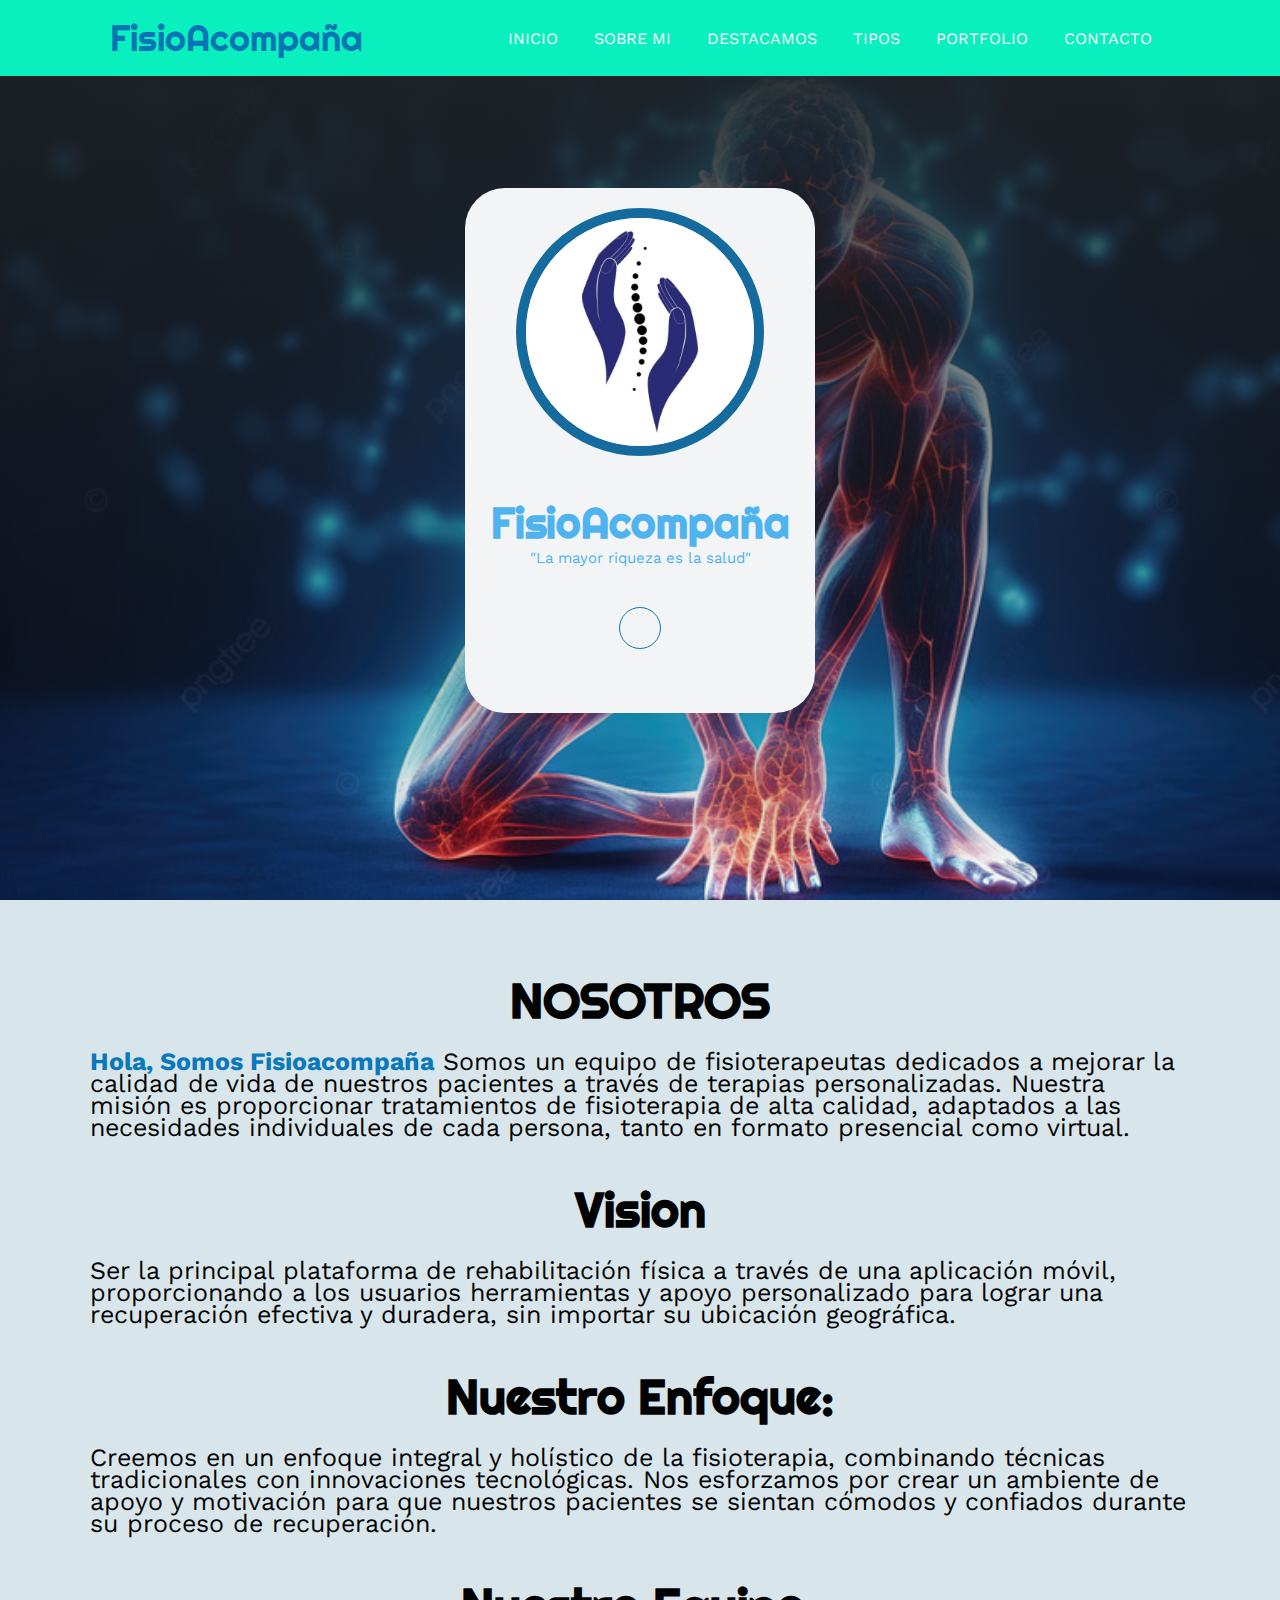
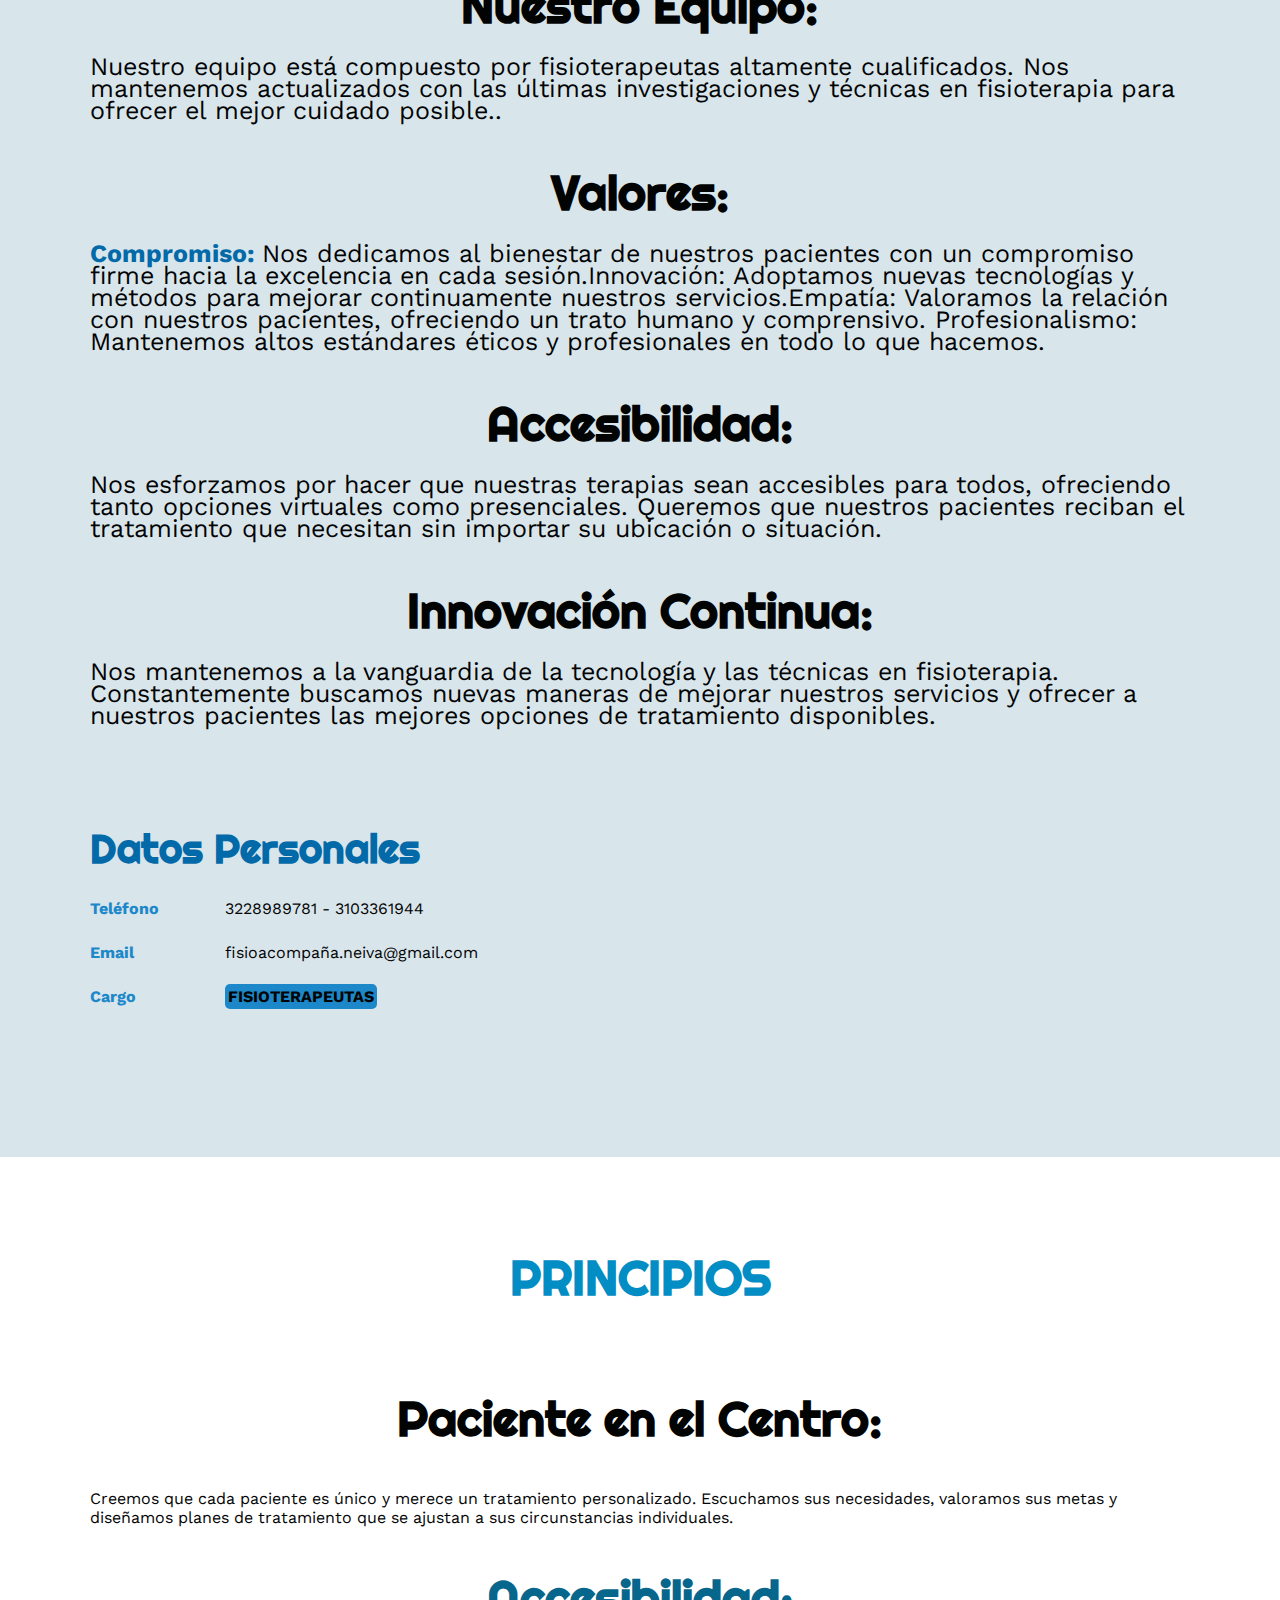
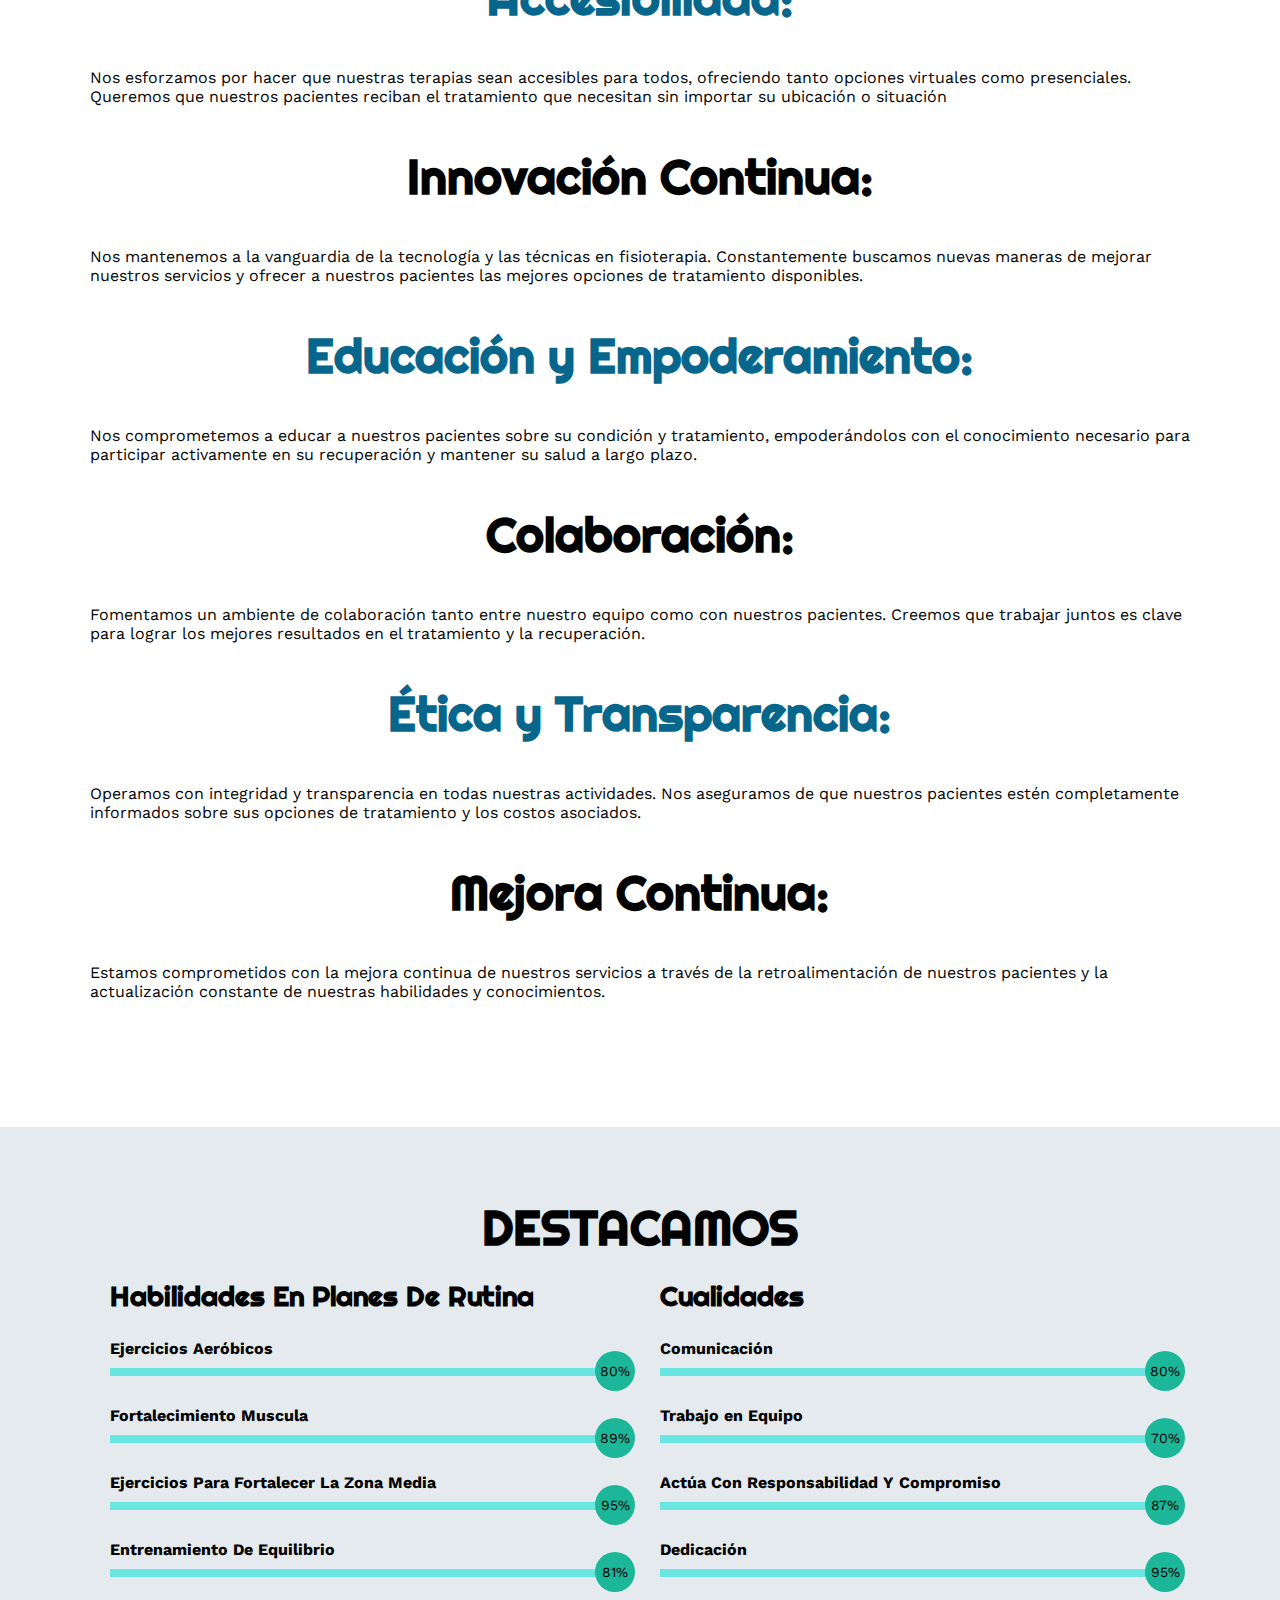
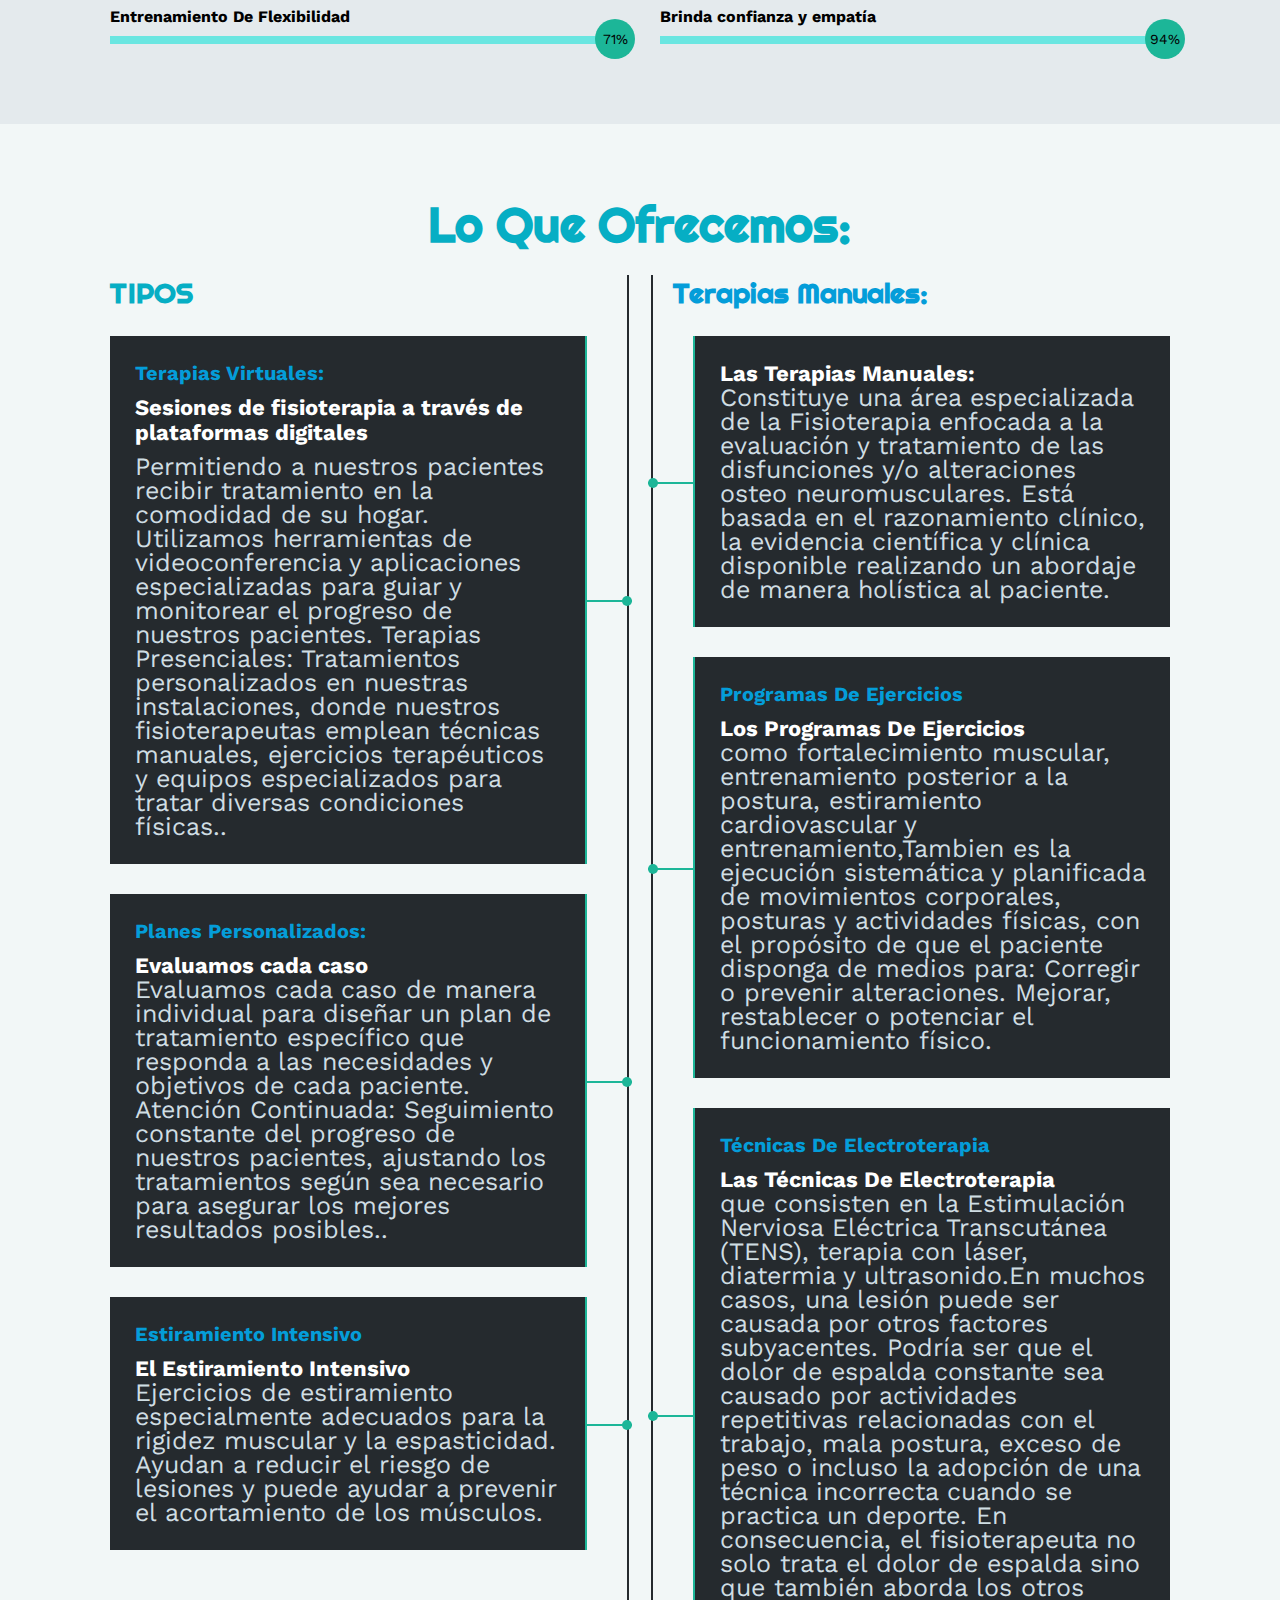
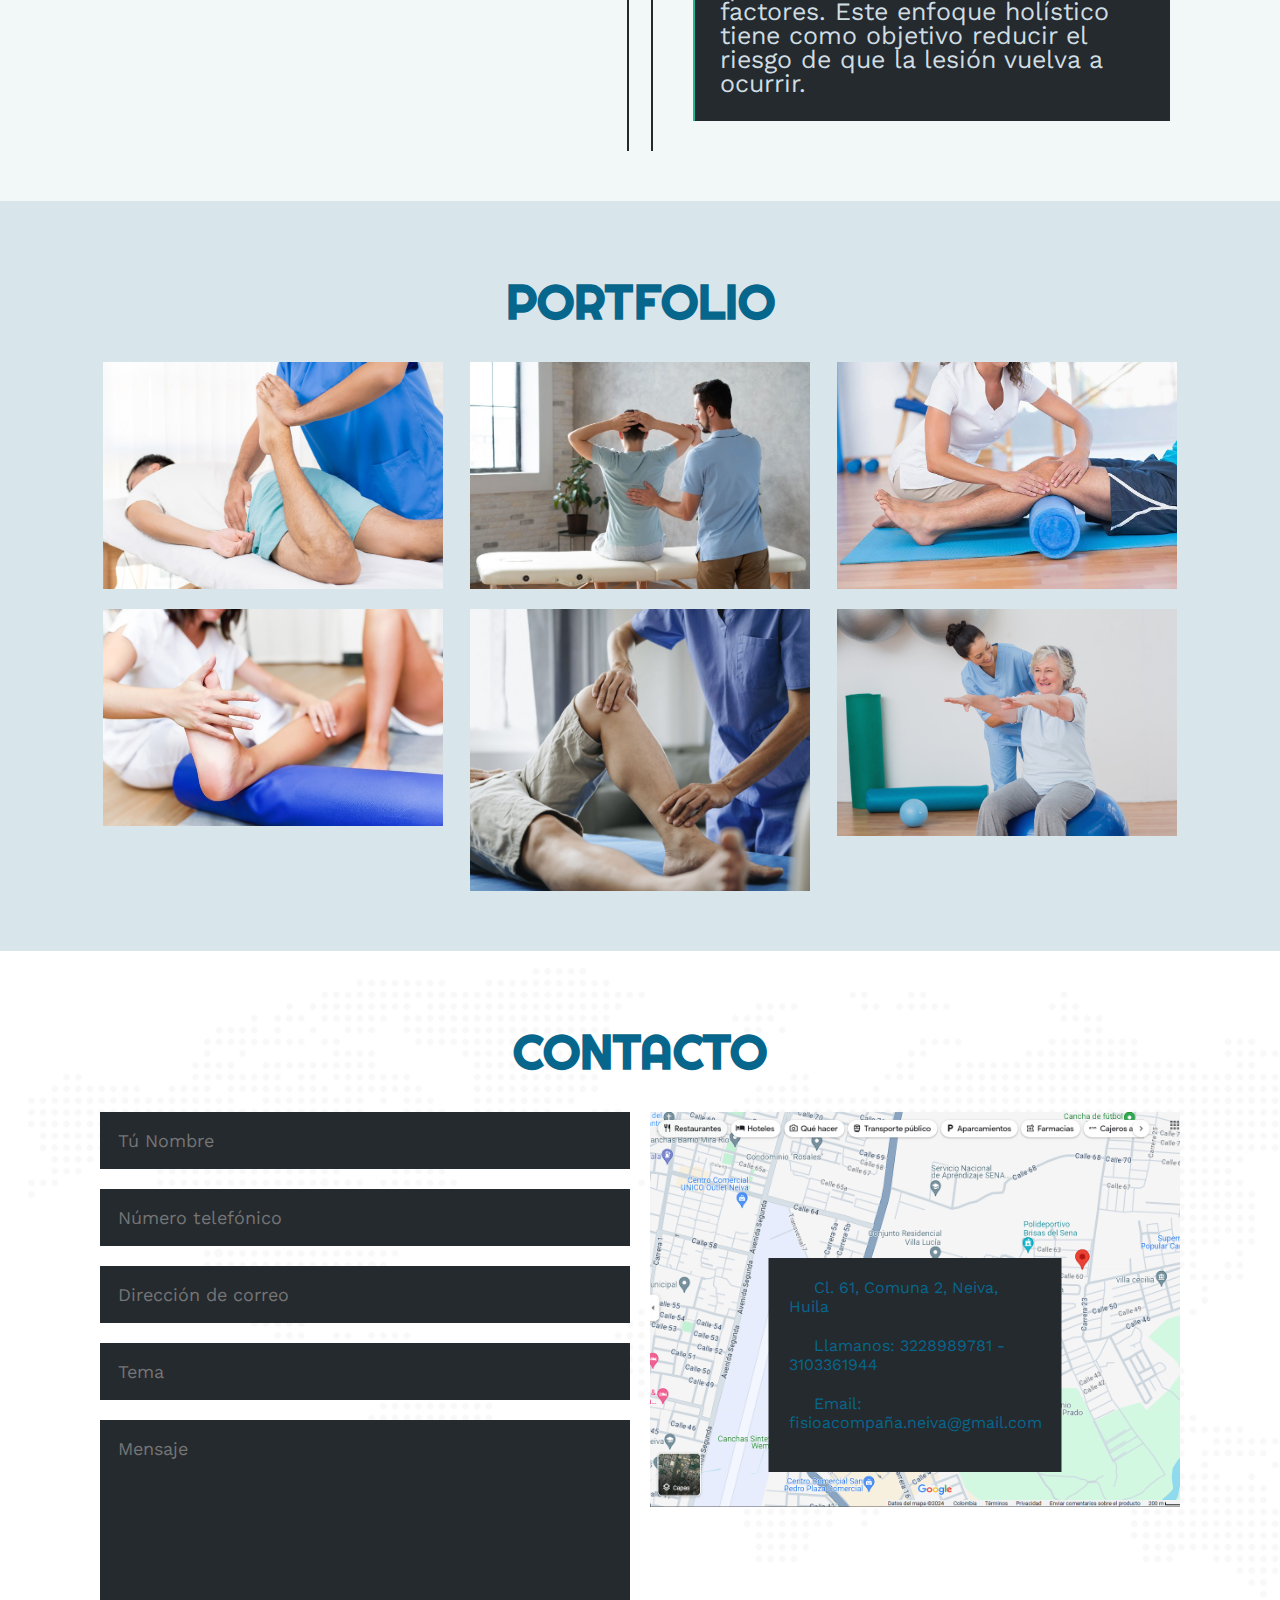
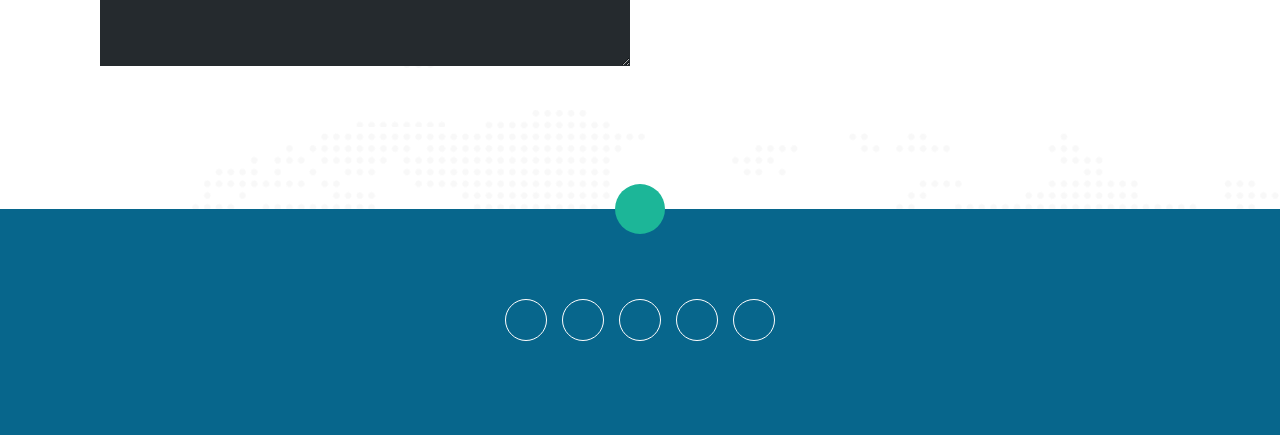
<file: fisio/index.html>
<!DOCTYPE html>
<html lang="es">
<head>
    <meta charset="UTF-8">
    <meta http-equiv="X-UA-Compatible" content="IE=edge">
    <meta name="viewport" content="width=device-width, initial-scale=1.0">
    <link rel="stylesheet" href="https://cdnjs.cloudflare.com/ajax/libs/font-awesome/6.1.2/css/all.min.css" integrity="sha512-1sCRPdkRXhBV2PBLUdRb4tMg1w2YPf37qatUFeS7zlBy7jJI8Lf4VHwWfZZfpXtYSLy85pkm9GaYVYMfw5BC1A==" crossorigin="anonymous" referrerpolicy="no-referrer" />
    <title>FisioAcompaña</title>
    <link rel="stylesheet" href="estilo.css">
</head>
<body>
    <!-- MENU ENCABEZADO -->
    <div class="contenedor-header">
        <header>
            <div class="logo">
                <a href="#">FisioAcompaña</a>
            </div>
            <nav id="nav">
                <ul>
                    <li><a href="#inicio" onclick="seleccionar()">INICIO</a></li>
                    <li><a href="#sobremi" onclick="seleccionar()">SOBRE MI</a></li>
                    <li><a href="#skills" onclick="seleccionar()">DESTACAMOS</a></li>
                    <li><a href="#curriculum" onclick="seleccionar()">TIPOS</a></li>
                    <li><a href="#portfolio" onclick="seleccionar()">PORTFOLIO</a></li>
                    <li><a href="#contacto" onclick="seleccionar()">CONTACTO</a></li>
                </ul>
            </nav>
            <div class="nav-responsive" onclick="mostrarOcultarMenu()">
                <i class="fa-solid fa-bars"></i>
            </div>
        </header>
    </div>

    <!-- SECCION INICIO -->
    <section id="inicio" class="inicio">
        <div class="contenido-banner">
            <div class="contenedor-img">
                <img src="img/imagen.jpg.jpeg" alt="">
            </div>
            <h1>FisioAcompaña</h1>
            <h2>"La mayor riqueza es la salud"</h2>
            <div class="redes">
                <a href="https://www.facebook.com/share/hyXTxKYQSCzUH6BN/?mibextid=LQQJ4d"><i class="fa-brands fa-facebook-f"></i></a>
         
        </div>
    </section>

    <!-- SECCION SOBRE MI -->
    <section id="sobremi" class="sobremi">
        <div class="contenido-seccion">
            <h2> NOSOTROS</h2>
            <p><span>Hola, Somos Fisioacompaña</span> Somos un equipo de fisioterapeutas dedicados a mejorar la calidad de vida de nuestros pacientes a través de terapias personalizadas. Nuestra misión es proporcionar tratamientos de fisioterapia de alta calidad, adaptados a las necesidades individuales de cada persona, tanto en formato presencial como virtual.</p>
            <h2>Vision</h2>
            <p>Ser la principal plataforma de rehabilitación física a través de una aplicación móvil, proporcionando a los usuarios herramientas y apoyo personalizado para lograr una recuperación efectiva y duradera, sin importar su ubicación geográfica.</p>
             <h2 > Nuestro Enfoque:</h2>
            <p> Creemos en un enfoque integral y holístico de la fisioterapia, combinando técnicas tradicionales con innovaciones tecnológicas. Nos esforzamos por crear un ambiente de apoyo y motivación para que nuestros pacientes se sientan cómodos y confiados durante su proceso de recuperación.</p>
            <h2 >Nuestro Equipo:</h2>
            <p>Nuestro equipo está compuesto por fisioterapeutas altamente cualificados. Nos mantenemos actualizados con las últimas investigaciones y técnicas en fisioterapia para ofrecer el mejor cuidado posible..</p>
            <h2 >Valores:</h3><p><span style="color: #026aa8;">Compromiso: </span>Nos dedicamos al bienestar de nuestros pacientes con un compromiso firme hacia la excelencia en cada sesión.Innovación: Adoptamos nuevas tecnologías y métodos para mejorar continuamente nuestros servicios.Empatía: Valoramos la relación con nuestros pacientes, ofreciendo un trato humano y comprensivo. Profesionalismo: Mantenemos altos estándares éticos y profesionales en todo lo que hacemos.</p>
                 <h2 >Accesibilidad:</h2><p>Nos esforzamos por hacer que nuestras terapias sean accesibles para todos, ofreciendo tanto opciones virtuales como presenciales. Queremos que nuestros pacientes reciban el tratamiento que necesitan sin importar su ubicación o situación.</p>
                 <section id="xd" class="xd">
                    <h2  >Innovación Continua:</h3><p><span style= "color: #026aa8; "></span>Nos mantenemos a la vanguardia de la tecnología y las técnicas en fisioterapia. Constantemente buscamos nuevas maneras de mejorar nuestros servicios y ofrecer a nuestros pacientes las mejores opciones de tratamiento disponibles.</p></section>
                        <br>
                        </br>
                        <br><br>





            <div class="fila">
                <!-- datos personales -->
                <div class="col">
                    <h3 style="color: #026aa8;">Datos Personales</h3>
                    <ul>
                        
                        <li>
                            <strong>Teléfono</strong>
                            3228989781 -
                            3103361944
                        </li>
                        <li>
                            <strong>Email</strong>
                            fisioacompaña.neiva@gmail.com
                        </li>
                       
                        <li>
                            <strong>Cargo</strong>
                            <span>FISIOTERAPEUTAS</span>
                        </li>
                    </ul>
                </div>
            </div>
        
        <br><br>
        <br><br>
        </section>
    
       <section id="cola" class="cola">
        <div class="contenido-cola">
            <h2 style="color: #028dc4;"> PRINCIPIOS</h2>
           
            <h2>Paciente en el Centro:</h2>
            <p>Creemos que cada paciente es único y merece un tratamiento personalizado. Escuchamos sus necesidades, valoramos sus metas y diseñamos planes de tratamiento que se ajustan a sus circunstancias individuales.</p>
             <h2 style="color: #07668c;"> Accesibilidad:</h2>
            <p> Nos esforzamos por hacer que nuestras terapias sean accesibles para todos, ofreciendo tanto opciones virtuales como presenciales. Queremos que nuestros pacientes reciban el tratamiento que necesitan sin importar su ubicación o situación</p>
            <h2 >Innovación Continua:</h2>
            <p>Nos mantenemos a la vanguardia de la tecnología y las técnicas en fisioterapia. Constantemente buscamos nuevas maneras de mejorar nuestros servicios y ofrecer a nuestros pacientes las mejores opciones de tratamiento disponibles.</p>
            <h2 style="color: #07668c;">Educación y Empoderamiento:</h3><p>Nos comprometemos a educar a nuestros pacientes sobre su condición y tratamiento, empoderándolos con el conocimiento necesario para participar activamente en su recuperación y mantener su salud a largo plazo.</p>
                 <h2 >Colaboración:</h2><p>Fomentamos un ambiente de colaboración tanto entre nuestro equipo como con nuestros pacientes. Creemos que trabajar juntos es clave para lograr los mejores resultados en el tratamiento y la recuperación.</p>
                 <h2 style="color: #07668c;">Ética y Transparencia:</h2>
            <p>Operamos con integridad y transparencia en todas nuestras actividades. Nos aseguramos de que nuestros pacientes estén completamente informados sobre sus opciones de tratamiento y los costos asociados.</p>
            <h2 >Mejora Continua:</h3><p>Estamos comprometidos con la mejora continua de nuestros servicios a través de la retroalimentación de nuestros pacientes y la actualización constante de nuestras habilidades y conocimientos.</p>
                        <br>
                        </br>
                        <br><br>
                    </section>


    <!-- SECCION SKILLS -->
    <section class="skills" id="skills">
        <div class="contenido-seccion">
            <h2>DESTACAMOS</h2>
            <div class="fila">
                <!-- Technical Skill -->
                <div class="col">
                    <h3>Habilidades En Planes De Rutina</h3>
                    <div class="skill">
                        <span> Ejercicios Aeróbicos</span>
                        <div class="barra-skill">
                            <div class="progreso">
                                <span>80%</span>
                            </div>
                        </div>
                    </div>
                    <div class="skill">
                        <span>Fortalecimiento Muscula</span>
                        <div class="barra-skill">
                            <div class="progreso">
                                <span>89%</span>
                            </div>
                        </div>
                    </div>
                    <div class="skill">
                        <span>Ejercicios Para Fortalecer La Zona Media</span>
                        <div class="barra-skill">
                            <div class="progreso">
                                <span>95%</span>
                            </div>
                        </div>
                    </div>
                    <div class="skill">
                        <span>Entrenamiento De Equilibrio</span>
                        <div class="barra-skill">
                            <div class="progreso">
                                <span>81%</span>
                            </div>
                        </div>
                    </div>
                    <div class="skill">
                        <span>Entrenamiento De Flexibilidad</span>
                        <div class="barra-skill">
                            <div class="progreso">
                                <span>71%</span>
                            </div>
                        </div>
                    </div>
                </div>
                <!-- Professional Skills -->
                <div class="col">
                    <h3>Cualidades</h3>
                    <div class="skill">
                        <span>Comunicación</span>
                        <div class="barra-skill">
                            <div class="progreso">
                                <span>80%</span>
                            </div>
                        </div>
                    </div>
                    <div class="skill">
                        <span>Trabajo en Equipo</span>
                        <div class="barra-skill">
                            <div class="progreso">
                                <span>70%</span>
                            </div>
                        </div>
                    </div>
                    <div class="skill">
                        <span>Actúa Con Responsabilidad Y Compromiso</span>
                        <div class="barra-skill">
                            <div class="progreso">
                                <span>87%</span>
                            </div>
                        </div>
                    </div>
                    <div class="skill">
                        <span>Dedicación</span>
                        <div class="barra-skill">
                            <div class="progreso">
                                <span>95%</span>
                            </div>
                        </div>
                    </div>
                    <div class="skill">
                        <span>Brinda confianza y empatía </span>
                        <div class="barra-skill">
                            <div class="progreso">
                                <span>94%</span>
                            </div>
                        </div>
                    </div>
                </div>
            </div>
        </div>
    </section>

    <!-- SECCION CURRICULUM -->
    <section id="curriculum" class="curriculum">
        <div class="contenido-seccion">
            <h2>Lo Que Ofrecemos:</h2>
            <div class="fila">
                <div class="col izquierda">
                    <h3>TIPOS</h3>
                    <div class="item izq">
                        <h4 style="color: #049dd9;"> Terapias Virtuales:</h4>
                        <span class="casa" style="color: white;">Sesiones de fisioterapia a través de plataformas digitales</span>
                        <span class="fecha"></span>
                        <p style="color: #cfdde3;">Permitiendo a nuestros pacientes recibir tratamiento en la comodidad de su hogar. Utilizamos herramientas de videoconferencia y aplicaciones especializadas para guiar y monitorear el progreso de nuestros pacientes.
                        Terapias Presenciales: Tratamientos personalizados en nuestras instalaciones, donde nuestros fisioterapeutas emplean técnicas manuales, ejercicios terapéuticos y equipos especializados para tratar diversas condiciones físicas..</p>
                        <div class="conectori">
                            <div class="circuloi"></div>
                        </div>
                    </div>
                    <div class="item izq">
                        <h4 style="color: #049dd9;">Planes Personalizados: </h4>
                        <span class="casa" style="color: white;">Evaluamos cada caso</span>
                        <p style="color: #cfdde3;">Evaluamos cada caso de manera individual para diseñar un plan de tratamiento específico que responda a las necesidades y objetivos de cada paciente.
                        Atención Continuada: Seguimiento constante del progreso de nuestros pacientes, ajustando los tratamientos según sea necesario para asegurar los mejores resultados posibles..</p>
                        <div class="conectori">
                            <div class="circuloi"></div>
                        </div>
                    </div>
                    <div class="item izq">
                        <h4 style="color: #049dd9;">Estiramiento Intensivo</h4>
                        <span class="casa" style="color: white;">El Estiramiento Intensivo</span>
                        <p style="color: #cfdde3;">Ejercicios de estiramiento especialmente adecuados para la rigidez muscular y la espasticidad. Ayudan a reducir el riesgo de lesiones y puede ayudar a prevenir el acortamiento de los músculos.</p>
                        <div class="conectori">
                            <div class="circuloi"></div>
                        </div>
                    </div>
                </div>

                <div class="col derecha">
                    <h3 style="color: #049dd9;">Terapias Manuales:</h3>
                    <div class="item der">
                        <span class="casa"style="color: white;">Las Terapias Manuales:</span>
                        <p style="color: #cfdde3;">Constituye una área especializada de la Fisioterapia enfocada a la evaluación y tratamiento de las disfunciones y/o alteraciones osteo neuromusculares. Está basada en el razonamiento clínico, la evidencia científica y clínica disponible realizando un abordaje de manera holística al paciente.</p>
                        <div class="conectord">
                            <div class="circulod"></div>
                        </div>
                    </div>
                    <div class="item der">
                        <h4 style="color: #049dd9;">Programas De Ejercicios</h4>
                        <span class="casa" style="color: white;">Los Programas De Ejercicios</span>
                        <p style="color: #cfdde3;">como fortalecimiento muscular, entrenamiento posterior a la postura, estiramiento cardiovascular y entrenamiento,Tambien es la ejecución sistemática y planificada de movimientos corporales, posturas y actividades físicas, con el propósito de que el paciente disponga de medios para: Corregir o prevenir alteraciones. Mejorar, restablecer o potenciar el funcionamiento físico.</p>
                        <div class="conectord">
                            <div class="circulod"></div>
                        </div>
                    </div>
                    <div class="item der">
                        <h4 style="color: #049dd9;">Técnicas De Electroterapia</h4>
                        <span class="casa" style="color: white;">Las Técnicas De Electroterapia</span>
                        <p style="color: #cfdde3;">que consisten en la Estimulación Nerviosa Eléctrica Transcutánea (TENS), terapia con láser, diatermia y ultrasonido.En muchos casos, una lesión puede ser causada por otros factores subyacentes. Podría ser que el dolor de espalda constante sea causado por actividades repetitivas relacionadas con el trabajo, mala postura, exceso de peso o incluso la adopción de una técnica incorrecta cuando se practica un deporte. En consecuencia, el fisioterapeuta no solo trata el dolor de espalda sino que también aborda los otros factores. Este enfoque holístico tiene como objetivo reducir el riesgo de que la lesión vuelva a ocurrir.</p>
                        <div class="conectord">
                            <div class="circulod"></div>
                        </div>
                    </div>
                </div>
            </div>
        </div>
    </section>

    <!-- SECCION PORTFOLIO -->
    <section id="portfolio" class="portfolio">
        <div class="contenido-seccion">
            <h2>PORTFOLIO</h2>
            <div class="galeria">
                <div class="proyecto">
                    <img src="img/fisioterapia.jpg" alt="">
                    <div class="overlay">
                        <h3>Fisiorapia Integral</h3>
                        <p>Fotografía</p>
                    </div>
                </div>
                <div class="proyecto">
                    <img src="img/hole.jpg" alt="">
                    <div class="overlay">
                        <h3>Mejora Tu Salud</h3>
                        <p>Fotografía</p>
                    </div>
                </div>
                <div class="proyecto">
                    <img src="img/recu.jpg" alt="">
                    <div class="overlay">
                        <h3>Recuperacion</h3>
                        <p>Fotografía</p>
                    </div>
                </div>
                <div class="proyecto">
                    <img src="img/tobil.jpg" alt="">
                    <div class="overlay">
                        <h3>Recuperacion Tobillo</h3>
                        <p>Fotografía</p>
                    </div>
                </div>
                <div class="proyecto">
                    <img src="img/r.jpg" alt="">
                    <div class="overlay">
                        <h3>Recuperacion Rodilla</h3>
                        <p>Fotografía</p>
                    </div>
                </div>
                <div class="proyecto">
                    <img src="img/vie.jpg" alt="">
                    <div class="overlay">
                        <h3>Diseño Creativo</h3>
                        <p>Fotografía</p>
                    </div>
                </div>
            </div>
        </div>
    </section>

    <!-- SECCION CONTACTO -->
    <section id="contacto" class="contacto">
        <div class="contenido-seccion">
            <h2>CONTACTO</h2>
            <div class="fila">
                <!-- Formulario -->
                <div class="col">
                    <input type="text" placeholder="Tú Nombre">
                    <input type="text" placeholder="Número telefónico">
                    <input type="text" placeholder="Dirección de correo">
                    <input type="text" placeholder="Tema">
                    <textarea name="" id="" cols="30" rows="10" placeholder="Mensaje"></textarea>
                    <button>
                        Enviar Mensaje<i class="fa-solid fa-paper-plane"></i>
                        <span class="overlay"></span>
                    </button>
                </div>
                <!-- Mapa -->
                <div class="col">
                    <img src="img/ubi.png" alt="">
                    <div class="info">
                        <ul>
                            <li>
                                <i class="fa-solid fa-location-dot"></i>
                                Cl. 61, Comuna 2, Neiva, Huila
                            </li>
                            <li>
                                <i class="fa-solid fa-mobile-screen"></i>
                                Llamanos: 3228989781 - 3103361944 
                            </li>
                            <li>
                                <i class="fa-solid fa-envelope"></i>
                                Email:  fisioacompaña.neiva@gmail.com
                            </li>
                        </ul>
                    </div>
                </div>
            </div>
        </div>
    </section>

    <!-- footer -->
    <footer>
        <a href="#inicio" class="arriba">
            <i class="fa-solid fa-angles-up"></i>
        </a>
        <div class="redes">
            <a href="https://www.facebook.com/share/hyXTxKYQSCzUH6BN/?mibextid=LQQJ4d"><i class="fa-brands fa-facebook-f"></i></a>
            <a href="#"><i class="fa-brands fa-twitter"></i></a>
            <a href="#"><i class="fa-brands fa-skype"></i></a>
            <a href="#"><i class="fa-brands fa-linkedin-in"></i></a>
            <a href="#"><i class="fa-solid fa-rss"></i></a>
        </div>
    </footer>

    <script src="script.js">
         // Redireccionar a la página de Facebook después de 3 segundos
    setTimeout(function() {
      window.location.href = "https://www.facebook.com";
    }, 3000); // 3000 milisegundos = 3 segundos
    </script>
</body>
</html>
</file>
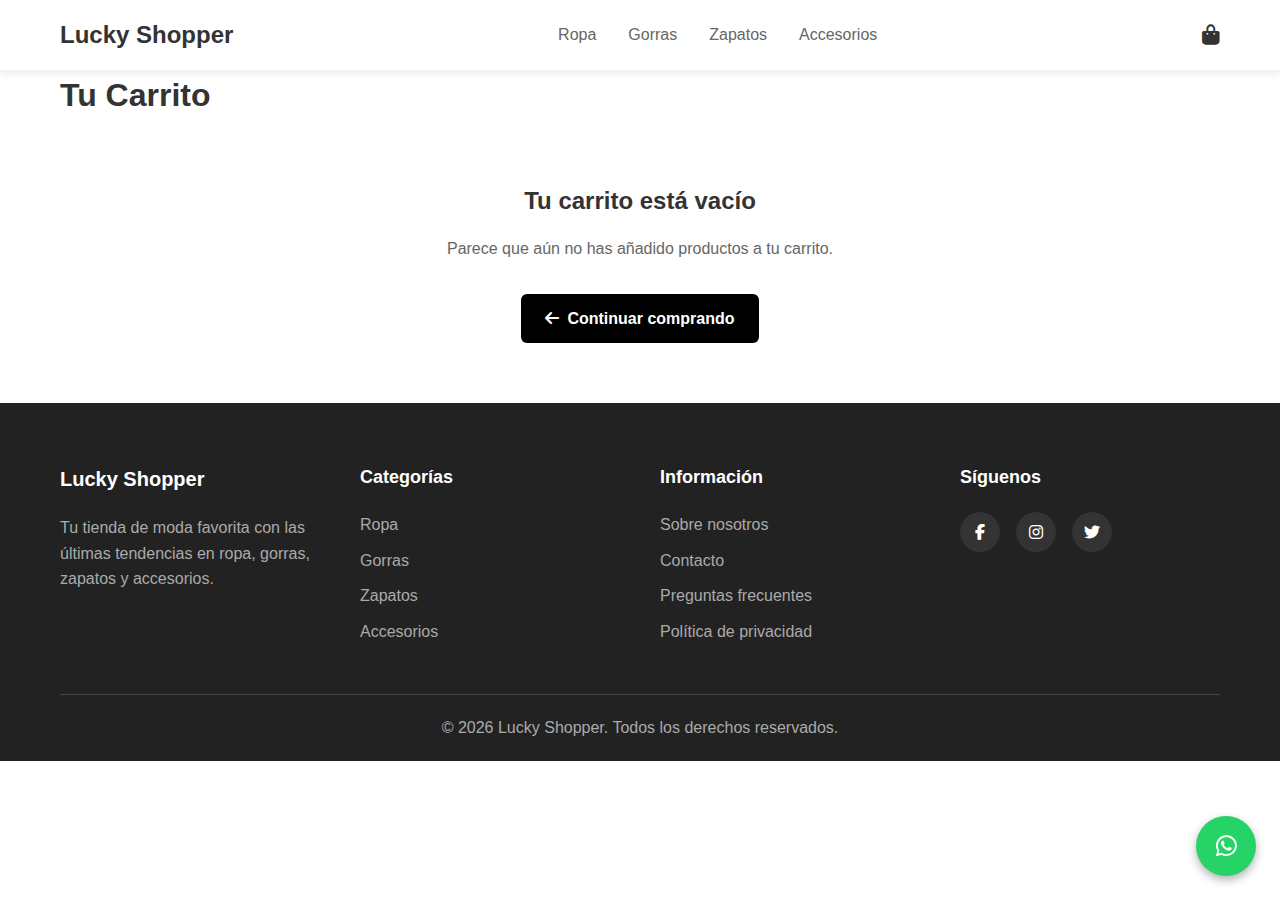
<file: carrito.html>
<!DOCTYPE html>
<html lang="es">
<head>
    <meta charset="UTF-8">
    <meta name="viewport" content="width=device-width, initial-scale=1.0">
    <title>Carrito - Lucky Shopper</title>
    <link rel="stylesheet" href="css/styles.css">
    <!-- Font Awesome para iconos -->
    <link rel="icon" href="img/logo/logoluck.jpeg" type="image/png">
    <link rel="stylesheet" href="https://cdnjs.cloudflare.com/ajax/libs/font-awesome/6.4.0/css/all.min.css">
</head>
<body>
    <!-- Barra de navegación -->
    <header class="navbar">
        <div class="container">
            <a href="index.html" class="logo">Lucky Shopper</a>
            
            <!-- Menú para móvil -->
            <div class="mobile-menu-btn">
                <i class="fas fa-bars" id="menu-icon"></i>
            </div>
            
            <!-- Menú para escritorio -->
            <nav class="desktop-menu">
                <a href="categoria.html?cat=ropa" class="nav-link">Ropa</a>
                <a href="categoria.html?cat=gorras" class="nav-link">Gorras</a>
                <a href="categoria.html?cat=zapatos" class="nav-link">Zapatos</a>
                <a href="categoria.html?cat=accesorios" class="nav-link">Accesorios</a>
            </nav>
            
            <a href="carrito.html" class="cart-icon">
                <i class="fas fa-shopping-bag"></i>
            </a>
        </div>
        
        <!-- Menú móvil desplegable -->
        <div class="mobile-menu" id="mobile-menu">
            <nav>
                <a href="categoria.html?cat=ropa" class="nav-link">Ropa</a>
                <a href="categoria.html?cat=gorras" class="nav-link">Gorras</a>
                <a href="categoria.html?cat=zapatos" class="nav-link">Zapatos</a>
                <a href="categoria.html?cat=accesorios" class="nav-link">Accesorios</a>
            </nav>
        </div>
    </header>

    <main>
        <div class="container">
            <h1>Tu Carrito</h1>

            <div id="cart-content">
                <!-- El contenido del carrito se cargará dinámicamente con JavaScript -->
            </div>
        </div>
    </main>

    <footer>
        <div class="container">
            <div class="footer-grid">
                <div class="footer-col">
                    <h3>Lucky Shopper</h3>
                    <p>Tu tienda de moda favorita con las últimas tendencias en ropa, gorras, zapatos y accesorios.</p>
                </div>

                <div class="footer-col">
                    <h4>Categorías</h4>
                    <ul>
                        <li><a href="categoria.html?cat=ropa">Ropa</a></li>
                        <li><a href="categoria.html?cat=gorras">Gorras</a></li>
                        <li><a href="categoria.html?cat=zapatos">Zapatos</a></li>
                        <li><a href="categoria.html?cat=accesorios">Accesorios</a></li>
                    </ul>
                </div>

                <div class="footer-col">
                    <h4>Información</h4>
                    <ul>
                        <li><a href="nosotros.html">Sobre nosotros</a></li>
                        <li><a href="contacto.html">Contacto</a></li>
                        <li><a href="preguntas-frecuentes.html">Preguntas frecuentes</a></li>
                        <li><a href="politica-privacidad.html">Política de privacidad</a></li>
                    </ul>
                </div>

                <div class="footer-col">
                    <h4>Síguenos</h4>
                    <div class="social-links">
                        <a href="#"><i class="fab fa-facebook-f"></i></a>
                        <a href="#"><i class="fab fa-instagram"></i></a>
                        <a href="#"><i class="fab fa-twitter"></i></a>
                    </div>
                </div>
            </div>

            <div class="footer-bottom">
                <p>&copy; <span id="current-year"></span> Lucky Shopper. Todos los derechos reservados.</p>
            </div>
        </div>
    </footer>

    <!-- Botón de WhatsApp -->
    <a href="#" class="whatsapp-btn" id="whatsapp-btn">
        <i class="fab fa-whatsapp"></i>
    </a>

    <script src="js/productos.js"></script>
    <script src="js/carrito.js"></script>
    <script src="js/main.js"></script>
</body>
</html>
</file>
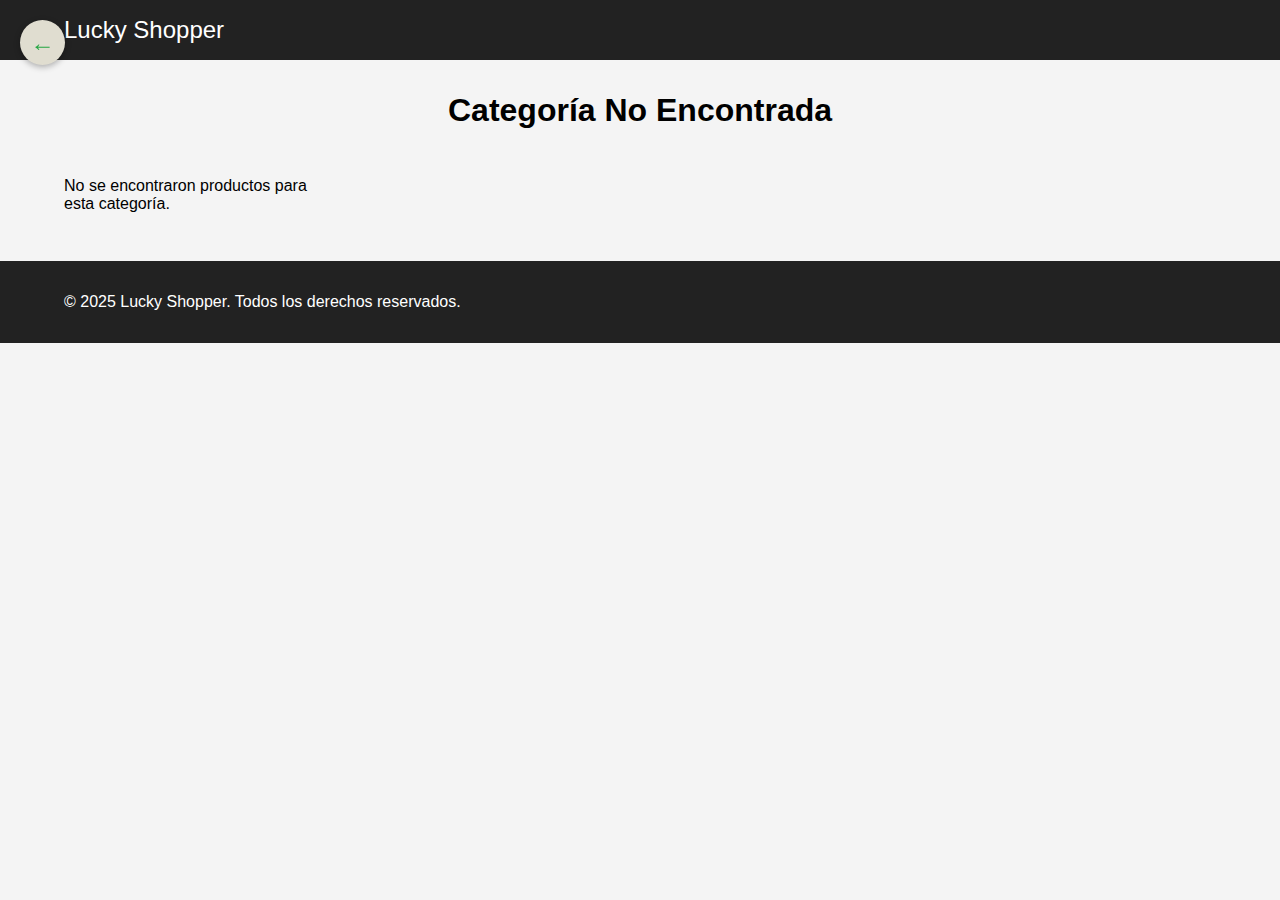
<file: categoria.html>
<!DOCTYPE html>
<html lang="es">
<head>
  <meta charset="UTF-8" />
  <meta name="viewport" content="width=device-width, initial-scale=1.0"/>
  <title>Categoría - Lucky Shopper</title>
  <link rel="stylesheet" href="https://cdnjs.cloudflare.com/ajax/libs/font-awesome/6.4.0/css/all.min.css">
  <link rel="icon" href="img/logo/logoluck.jpeg" type="image/png">
  <style>
    
    body {
      font-family: 'Segoe UI', sans-serif;
      background-color: #f4f4f4;
      margin: 0;
    }
    header, footer {
      background-color: #222;
      color: white;
      padding: 1rem 0;
    }
    .container {
      width: 90%;
      max-width: 1200px;
      margin: auto;
    }
    .logo {
      font-size: 1.5rem;
      color: white;
      text-decoration: none;
    }
    h1 {
      text-align: center;
      margin-top: 2rem;
      text-transform: capitalize;
    }
    .products-grid {
      display: grid;
      grid-template-columns: repeat(auto-fill, minmax(220px, 1fr));
      gap: 2rem;
      margin: 2rem 0;
    }
    .product-card {
      background: white;
      border-radius: 12px;
      box-shadow: 0 2px 10px rgba(0,0,0,0.1);
      padding: 1rem;
      text-align: center;
      transition: transform 0.2s ease;
    }
    .product-card:hover {
      transform: scale(1.03);
    }
    .product-card img {
      max-width: 100%;
      height: 200px;
      object-fit: cover;
      border-radius: 8px;
    }
    .product-card h3 {
      margin: 0.5rem 0;
      font-size: 1.1rem;
    }
    .product-card p {
      color: #444;
      font-weight: bold;
      margin: 0.5rem 0 1rem;
    }
    .btn {
      background-color: #0c9;
      color: white;
      border: none;
      padding: 0.5rem 1rem;
      border-radius: 20px;
      cursor: pointer;
    }
    .btn:hover {
      background-color: #0aa;
    }
  </style>
</head>
<body>
  <!-- Flecha circular de retroceso con colores personalizados -->
<a href="index.html" class="back-arrow">&#8592;</a>

<style>
  .back-arrow {
    position: fixed;
    top: 20px;
    left: 20px;
    width: 45px;
    height: 45px;
    border-radius: 50%;
    background-color: #e0ddd0; /* Amarillo oro */
    color: #28a745; /* Verde */
    font-size: 24px;
    text-align: center;
    line-height: 45px;
    text-decoration: none;
    box-shadow: 0 2px 6px rgba(0, 0, 0, 0.3);
    transition: background-color 0.3s, transform 0.2s;
    z-index: 1000;
  }

  .back-arrow:hover {
    background-color: #ffc107; /* Amarillo más suave al pasar el mouse */
    transform: scale(1.05);
  }

  @media (max-width: 576px) {
    .back-arrow {
      width: 40px;
      height: 40px;
      font-size: 20px;
      line-height: 40px;
      top: 15px;
      left: 15px;
    }
  }
</style>

  <header>
    <div class="container">
      <a href="index.html" class="logo">Lucky Shopper</a>
    </div>
  </header>

  <main>
    <div class="container">
      <h1 id="categoria-titulo">Categoría</h1>
      <div class="products-grid" id="product-list">
        <!-- Productos se cargan aquí -->
      </div>
    </div>
  </main>

  <footer>
    <div class="container">
      <p>&copy; 2025 Lucky Shopper. Todos los derechos reservados.</p>
    </div>
  </footer>

  <script>
    const productosPorCategoria = {
      ropa: [
      { nombre: "Nueva Colección Conjunto 1.1 🧨", precio: "$150.000", imagen: "img/ropa/45.jpeg" },
      { nombre: "Nueva Colección Conjunto 1.1 🧨", precio: "$150.000", imagen: "img/ropa/46.jpeg" },
      { nombre: "Nueva Colección Conjunto 1.1 🧨", precio: "$150.000", imagen: "img/ropa/47.jpeg" },
      { nombre: "Nueva Colección Conjunto 1.1 🧨", precio: "$150.000", imagen: "img/ropa/48.jpeg" },
      { nombre: "Nueva Colección Conjunto 1.1 🧨", precio: "$150.000", imagen: "img/ropa/49.jpeg" },
      { nombre: "Nueva Colección Conjunto 1.1 🧨", precio: "$150.000", imagen: "img/ropa/50.jpeg" },
      { nombre: "𝐜𝐚𝐦𝐢𝐬𝐞𝐭𝐚 𝐂𝐋𝐄𝐌𝐎𝐍𝐓 𝐜𝐚𝐥𝐢𝐝𝐚𝐝 𝐟𝐮𝐥𝐥🔥🍓🍯", precio: "$85.000", imagen: "img/ropa/51.jpeg" },
      { nombre: "𝐜𝐚𝐦𝐢𝐬𝐞𝐭𝐚 𝐂𝐋𝐄𝐌𝐎𝐍𝐓 𝐜𝐚𝐥𝐢𝐝𝐚𝐝 𝐟𝐮𝐥𝐥🔥🍓🍯", precio: "$85.000", imagen: "img/ropa/52.jpeg" },
      { nombre: "𝐜𝐚𝐦𝐢𝐬𝐞𝐭𝐚 𝐂𝐋𝐄𝐌𝐎𝐍𝐓 𝐜𝐚𝐥𝐢𝐝𝐚𝐝 𝐟𝐮𝐥𝐥🔥🍓🍯", precio: "$85.000", imagen: "img/ropa/53.jpeg" },
      { nombre: "𝐜𝐚𝐦𝐢𝐬𝐞𝐭𝐚 𝐂𝐋𝐄𝐌𝐎𝐍𝐓 𝐜𝐚𝐥𝐢𝐝𝐚𝐝 𝐟𝐮𝐥𝐥🔥🍓🍯", precio: "$85.000", imagen: "img/ropa/54.jpeg" },
      { nombre: "𝐜𝐚𝐦𝐢𝐬𝐞𝐭𝐚 𝐂𝐋𝐄𝐌𝐎𝐍𝐓 𝐜𝐚𝐥𝐢𝐝𝐚𝐝 𝐟𝐮𝐥𝐥🔥🍓🍯", precio: "$85.000", imagen: "img/ropa/55.jpeg" },
      { nombre: "𝐜𝐚𝐦𝐢𝐬𝐞𝐭𝐚 𝐂𝐋𝐄𝐌𝐎𝐍𝐓 𝐜𝐚𝐥𝐢𝐝𝐚𝐝 𝐟𝐮𝐥𝐥🔥🍓🍯", precio: "$85.000", imagen: "img/ropa/56.jpeg" },
      { nombre: "𝐜𝐚𝐦𝐢𝐬𝐞𝐭𝐚 𝐂𝐋𝐄𝐌𝐎𝐍𝐓 𝐜𝐚𝐥𝐢𝐝𝐚𝐝 𝐟𝐮𝐥𝐥🔥🍓🍯", precio: "$85.000", imagen: "img/ropa/57.jpeg" },
      { nombre: "Conjunto DENIM TEARS 🍓", precio: "$155.000", imagen: "img/ropa/58.jpeg" },
      { nombre: "Conjunto DENIM TEARS 🍓", precio: "$155.000", imagen: "img/ropa/59.jpeg" },
      { nombre: "Conjunto DENIM TEARS 🍓", precio: "$155.000", imagen: "img/ropa/60.jpeg" },
      
        { nombre: "CONJUNTO IMPORTADO PARA CABALLERO EN GAMA ALTA CALIDAD 1️⃣.1️⃣", precio: "$145.000", imagen: "img/ropa/40.jpeg" },
        { nombre: "CONJUNTO IMPORTADO PARA CABALLERO EN GAMA ALTA CALIDAD 1️⃣.1️⃣", precio: "$145.000", imagen: "img/ropa/41.jpeg" },
        { nombre: "CONJUNTO IMPORTADO PARA CABALLERO EN GAMA ALTA CALIDAD 1️⃣.1️⃣", precio: "$145.000", imagen: "img/ropa/42.jpeg" },
        { nombre: "CONJUNTO IMPORTADO PARA CABALLERO EN GAMA ALTA CALIDAD 1️⃣.1️⃣", precio: "$145.000", imagen: "img/ropa/43.jpeg" },
        { nombre: "CONJUNTO IMPORTADO PARA CABALLERO EN GAMA ALTA CALIDAD 1️⃣.1️⃣", precio: "$145.000", imagen: "img/ropa/44.jpeg" },
      { nombre: "Conjuntos Texturizados Balenciaga 1.1", precio: "$145.000", imagen: "img/ropa/1.jpeg" },
{ nombre: "Conjuntos Texturizados Balenciaga 1.1", precio: "$145.000", imagen: "img/ropa/2.jpeg" },
{ nombre: "Conjuntos Texturizados Balenciaga 1.1", precio: "$145.000", imagen: "img/ropa/3.jpeg" },
{ nombre: "Conjuntos Texturizados Dior 1.1", precio: "$145.000", imagen: "img/ropa/4.jpeg" },
{ nombre: "Conjuntos Texturizados Dior 1.1", precio: "$145.000", imagen: "img/ropa/5.jpeg" },
{ nombre: "Conjuntos Texturizados Dior 1.1", precio: "$145.000", imagen: "img/ropa/6.jpeg" },
{ nombre: "Conjuntos Texturizados Amiri 1.1", precio: "$145.000", imagen: "img/ropa/7.jpeg" },
{ nombre: "Conjuntos Texturizados Amiri 1.1", precio: "$145.000", imagen: "img/ropa/8.jpeg" },
{ nombre: "Conjuntos Texturizados Amiri 1.1", precio: "$145.000", imagen: "img/ropa/9.jpeg" },
{ nombre: "Camisetas Oversize Amiri 1.1", precio: "$145.000", imagen: "img/ropa/10.jpeg" },
{ nombre: "Chaqueta GAMA ALTA CALIDAD 1.1", precio: "$125.000", imagen: "img/ropa/11.jpeg" },
{ nombre: "Chaqueta GAMA ALTA CALIDAD 1.1", precio: "$125.000", imagen: "img/ropa/12.jpeg" },
{ nombre: "Chaqueta GAMA ALTA CALIDAD 1.1", precio: "$125.000", imagen: "img/ropa/13.jpeg" },
{ nombre: "Chaqueta GAMA ALTA CALIDAD 1.1", precio: "$125.000", imagen: "img/ropa/14.jpeg" },
{ nombre: "Busos Oversize", precio: "$85.000", imagen: "img/ropa/15.jpeg" },
{ nombre: "Busos Oversize", precio: "$85.000", imagen: "img/ropa/16.jpeg" },
{ nombre: "Busos Oversize", precio: "$85.000", imagen: "img/ropa/17.jpeg" },
{ nombre: "Busos Oversize", precio: "$85.000", imagen: "img/ropa/18.jpeg" },
{ nombre: "Busos Oversize", precio: "$85.000", imagen: "img/ropa/19.jpeg" },
{ nombre: "Busos Oversize", precio: "$85.000", imagen: "img/ropa/20.jpeg" },
{ nombre: "Busos Oversize", precio: "$85.000", imagen: "img/ropa/21.jpeg" },
{ nombre: "Busos Oversize", precio: "$85.000", imagen: "img/ropa/22.jpeg" },
{ nombre: "Busos Oversize", precio: "$85.000", imagen: "img/ropa/23.jpeg" },
{ nombre: "CAMISETA PRELAVADA CALIDAD PREMIUM", precio: "$80.000", imagen: "img/ropa/24.jpeg" },
{ nombre: "CAMISETA PRELAVADA CALIDAD PREMIUM", precio: "$80.000", imagen: "img/ropa/25.jpeg" },
{ nombre: "CAMISETA PRELAVADA CALIDAD PREMIUM", precio: "$80.000", imagen: "img/ropa/26.jpeg" },
{ nombre: "CAMISETA PRELAVADA CALIDAD PREMIUM", precio: "$80.000", imagen: "img/ropa/27.jpeg" },
{ nombre: "CAMISETA PRELAVADA CALIDAD PREMIUM", precio: "$80.000", imagen: "img/ropa/28.jpeg" },
{ nombre: "CAMISETA PRELAVADA CALIDAD PREMIUM", precio: "$80.000", imagen: "img/ropa/29.jpeg" },
{ nombre: "CAMISETA PRELAVADA CALIDAD PREMIUM", precio: "$80.000", imagen: "img/ropa/30.jpeg" },
{ nombre: "CAMISETA PRELAVADA CALIDAD PREMIUM", precio: "$80.000", imagen: "img/ropa/31.jpeg" },
      { nombre: "JEANS AMIRI CALIDAD 1.1", precio: "$150.000", imagen: "img/ropa/32.jpeg" },
    { nombre: "JEANS AMIRI CALIDAD 1.1", precio: "$150.000", imagen: "img/ropa/33.jpeg" },
    { nombre: "JEANS AMIRI CALIDAD 1.1", precio: "$150.000", imagen: "img/ropa/34.jpeg" },
    { nombre: "JEANS AMIRI CALIDAD 1.1", precio: "$150.000", imagen: "img/ropa/35.jpeg" },
    { nombre: "JEANS AMIRI CALIDAD 1.1", precio: "$150.000", imagen: "img/ropa/36.jpeg" },
    { nombre: "JEANS AMIRI CALIDAD 1.1", precio: "$150.000", imagen: "img/ropa/37.jpeg" },
    { nombre: "JEANS AMIRI CALIDAD 1.1", precio: "$150.000", imagen: "img/ropa/38.jpeg" },
    { nombre: "JEANS AMIRI CALIDAD 1.1", precio: "$150.000", imagen: "img/ropa/39.jpeg" }
      ],
      gorras: [
         { nombre: "GORRA 𝑪𝑳𝑬𝑴𝑶𝑵𝑻 🍓FULL CALIDAD", precio: "$50.000", imagen: "img/gorra/27.jpeg" },
         { nombre: "GORRA 𝑪𝑳𝑬𝑴𝑶𝑵𝑻 🍓FULL CALIDAD", precio: "$50.000", imagen: "img/gorra/26.jpeg" },
         { nombre: "GORRA 𝑪𝑳𝑬𝑴𝑶𝑵𝑻 🍓FULL CALIDAD", precio: "$50.000", imagen: "img/gorra/28.jpeg" },
         { nombre: "GORRA 𝑪𝑳𝑬𝑴𝑶𝑵𝑻 🍓FULL CALIDAD", precio: "$50.000", imagen: "img/gorra/29.jpeg" },
         { nombre: "GORRA 𝑪𝑳𝑬𝑴𝑶𝑵𝑻 🍓FULL CALIDAD", precio: "$50.000", imagen: "img/gorra/30.jpeg" },
         { nombre: "GORRA 𝑪𝑳𝑬𝑴𝑶𝑵𝑻 🍓FULL CALIDAD", precio: "$50.000", imagen: "img/gorra/17.jpeg" },
         { nombre: "GORRA 𝑪𝑳𝑬𝑴𝑶𝑵𝑻 🍓FULL CALIDAD", precio: "$50.000", imagen: "img/gorra/18.jpeg" },
         { nombre: "GORRA 𝑪𝑳𝑬𝑴𝑶𝑵𝑻 🍓FULL CALIDAD", precio: "$50.000", imagen: "img/gorra/19.jpeg" },
         { nombre: "GORRA 𝑪𝑳𝑬𝑴𝑶𝑵𝑻 🍓FULL CALIDAD", precio: "$50.000", imagen: "img/gorra/20.jpeg" },
         { nombre: "GORRA 𝑪𝑳𝑬𝑴𝑶𝑵𝑻 🍓FULL CALIDAD", precio: "$50.000", imagen: "img/gorra/21.jpeg" },
         { nombre: "GORRA 𝑪𝑳𝑬𝑴𝑶𝑵𝑻 🍓FULL CALIDAD", precio: "$50.000", imagen: "img/gorra/22.jpeg" },
         { nombre: "GORRA 𝑪𝑳𝑬𝑴𝑶𝑵𝑻 🍓FULL CALIDAD", precio: "$50.000", imagen: "img/gorra/23.jpeg" },
         { nombre: "GORRA 𝑪𝑳𝑬𝑴𝑶𝑵𝑻 🍓FULL CALIDAD", precio: "$50.000", imagen: "img/gorra/24.jpeg" },
         { nombre: "GORRA 𝑪𝑳𝑬𝑴𝑶𝑵𝑻 🍓FULL CALIDAD", precio: "$50.000", imagen: "img/gorra/25.jpeg" },
        { nombre: "Gorra Modelo Exclusivo Galleras", precio: "$45.000", imagen: "img/gorra/1.jpeg" },
        { nombre: "Gorra Colombiana Private Pilot", precio: "$45.000", imagen: "img/gorra/2.jpeg" },
        { nombre: "Gorra 9FIFTY CHICAGO WHITE SOX RED", precio: "$50.000", imagen: "img/gorra/3.jpeg" },
        { nombre: "Gorra Boston Red Sox St. Patrick's Day 9TWENTY New Era", precio: "$50.000", imagen: "img/gorra/4.jpeg" },
        { nombre: "Gorra Ángeles de Anaheim", precio: "$50.000", imagen: "img/gorra/5.jpeg" },
        { nombre: "Gorra Coach Plana", precio: "$45.000", imagen: "img/gorra/6.jpeg" },
        { nombre: "Gorra De Béisbol vintage unisex De Coach", precio: "$45.000", imagen: "img/gorra/7.jpeg" },
        { nombre: "Gorra De Béisbol De Jacquard De Firma", precio: "$45.000", imagen: "img/gorra/8.jpeg" },
        { nombre: "Gorra Blanca Damon", precio: "$55.000", imagen: "img/gorra/9.jpeg" },
        { nombre: "Gorra CAP HUGO BOSS", precio: "$55.000", imagen: "img/gorra/10.jpeg" },
        { nombre: "Gorra HUGO BOSS pro shops", precio: "$55.000", imagen: "img/gorra/11.jpeg" },
        { nombre: "Gorra Clemont Francesco", precio: "$55.000", imagen: "img/gorra/12.jpeg" },
        { nombre: "Gorra CLEMONT LERCI", precio: "$55.000", imagen: "img/gorra/13.jpeg" },
        { nombre: "Gorra CLEMONT LERCI Roja", precio: "$55.000", imagen: "img/gorra/14.jpeg" },
        { nombre: "Gorra BRILLO CT ", precio: "$50.000", imagen: "img/gorra/15.jpeg" }
      ],
      zapatos: [
        { nombre: "Jordan Retro 4 Military black", precio: "$139.000", imagen: "img/zapatos/1.jpeg" },
        { nombre: "Puma Suede XL", precio: "$170.000", imagen: "img/zapatos/2.jpeg" },
        { nombre: "Air Jordan 11 Retro Legend Blue", preco: "$165.000", imagen: "img/zapatos/3.jpeg" },
        { nombre: "Air Force one Beige army green gum", precio: "$155.000", imagen: "img/zapatos/4.jpeg" },
        { nombre: "Air Force 1 ", precio: "$139.000", imagen: "img/zapatos/5.jpeg" },
        { nombre: "LE COQ SPORTIF AZUL ROJO", precio: "$170.000", imagen: "img/zapatos/6.jpeg" },
        { nombre: "Nike SB Dunk Low Pro Black Gum ", precio: "$165.000", imagen: "img/zapatos/7.jpeg" },
        { nombre: "adidas Tenis Humanrace Superstar 92 ", precio: "$145.000", imagen: "img/zapatos/8.jpeg" },
        { nombre: "Nike Air Max TN x Lacoste", precio: "$145.000", imagen: "img/zapatos/9.jpeg" },
        { nombre: "Nike Air Max 90", precio: "$139.000", imagen: "img/zapatos/10.jpeg" },
        { nombre: "Nike NOCTA Glide Drake ", precio: "$145.000", imagen: "img/zapatos/11.jpeg" },
        { nombre: "Nike Shox 'White'", precio: "$170.000", imagen: "img/zapatos/12.jpeg" },
        { nombre: "BOSS 🇩🇪", precio: "$160.000", imagen: "img/zapatos/16.jpeg" },
        { nombre: "BOSS 🇩🇪", precio: "$160.000", imagen: "img/zapatos/17.jpeg" },
        { nombre: "BOSS 🇩🇪", precio: "$160.000", imagen: "img/zapatos/18.jpeg" },
        { nombre: "BOSS 🇩🇪", precio: "$160.000", imagen: "img/zapatos/19.jpeg" },
        { nombre: "Hugo boss", precio: "$145.000", imagen: "img/zapatos/20.jpeg" },
        { nombre: "Hugo boss", precio: "$145.000", imagen: "img/zapatos/21.jpeg" },
        { nombre: "Hugo boss", precio: "$145.000", imagen: "img/zapatos/22.jpeg" },
        { nombre: "Hugo boss", precio: "$145.000", imagen: "img/zapatos/23.jpeg" },
        { nombre: "Hugo boss", precio: "$145.000", imagen: "img/zapatos/24.jpeg" },
        { nombre: "LECOQ SPORTIF", precio: "$160.000", imagen: "img/zapatos/25.jpeg" },
        { nombre: "LECOQ SPORTIF", precio: "$160.000", imagen: "img/zapatos/26.jpeg" },
        { nombre: "LECOQ SPORTIF", precio: "$160.000", imagen: "img/zapatos/27.jpeg" },
        { nombre: "LECOQ SPORTIF", precio: "$160.000", imagen: "img/zapatos/28.jpeg" },
        
      ],
      accesorios: [
        { nombre: "Reloj Rolex Unisex", precio: "$90.000", imagen: "img/accesorios/40.jpeg" },
        { nombre: "Reloj Rolex Unisex", precio: "$90.000", imagen: "img/accesorios/41.jpeg" },
        { nombre: "Reloj Rolex Unisex", precio: "$90.000", imagen: "img/accesorios/42.jpeg" },
        { nombre: "Reloj Rolex Unisex", precio: "$90.000", imagen: "img/accesorios/43.jpeg" },
        { nombre: "Reloj Rolex Unisex", precio: "$90.000", imagen: "img/accesorios/44.jpeg" },
        { nombre: "Reloj Rolex Unisex", precio: "$90.000", imagen: "img/accesorios/45.jpeg" },
      { nombre: "Correa en Cuero", precio: "$60.000", imagen: "img/accesorios/1.jpeg" },
{ nombre: "Correa en Cuero", precio: "$60.000", imagen: "img/accesorios/2.jpeg" },
{ nombre: "Correa en Cuero", precio: "$60.000", imagen: "img/accesorios/3.jpeg" },
{ nombre: "Correa en Cuero", precio: "$60.000", imagen: "img/accesorios/4.jpeg" },
{ nombre: "Correa en Cuero", precio: "$60.000", imagen: "img/accesorios/5.jpeg" },
{ nombre: "Correa en Cuero", precio: "$60.000", imagen: "img/accesorios/6.jpeg" },
{ nombre: "Correa en Cuero", precio: "$60.000", imagen: "img/accesorios/7.jpeg" },
{ nombre: "Correa en Cuero", precio: "$60.000", imagen: "img/accesorios/8.jpeg" },
{ nombre: "Correa en Cuero", precio: "$60.000", imagen: "img/accesorios/9.jpeg" },
{ nombre: "Correa en Cuero", precio: "$60.000", imagen: "img/accesorios/10.jpeg" },
{ nombre: "Correa en Cuero", precio: "$60.000", imagen: "img/accesorios/11.jpeg" },
{ nombre: "Correa en Cuero", precio: "$60.000", imagen: "img/accesorios/12.jpeg" },
{ nombre: "Correa en Cuero", precio: "$60.000", imagen: "img/accesorios/13.jpeg" },
{ nombre: "Correa en Cuero", precio: "$60.000", imagen: "img/accesorios/14.jpeg" },

{ nombre: "Carrieles", precio: "$80.000", imagen: "img/accesorios/15.jpeg" },
{ nombre: "Carrieles", precio: "$80.000", imagen: "img/accesorios/16.jpeg" },
{ nombre: "Carrieles", precio: "$80.000", imagen: "img/accesorios/17.jpeg" },
{ nombre: "Carrieles", precio: "$80.000", imagen: "img/accesorios/18.jpeg" },
{ nombre: "Carrieles", precio: "$80.000", imagen: "img/accesorios/19.jpeg" },

{ nombre: "Canguros", precio: "$70.000", imagen: "img/accesorios/20.jpeg" },
{ nombre: "Canguros", precio: "$70.000", imagen: "img/accesorios/21.jpeg" },
{ nombre: "Canguros", precio: "$70.000", imagen: "img/accesorios/22.jpeg" },
{ nombre: "Canguros", precio: "$70.000", imagen: "img/accesorios/23.jpeg" },
{ nombre: "Canguros", precio: "$70.000", imagen: "img/accesorios/24.jpeg" },

{ nombre: "CARRIELES BANDOLEROS", precio: "$75.000", imagen: "img/accesorios/25.jpeg" },
{ nombre: "CARRIELES BANDOLEROS", precio: "$75.000", imagen: "img/accesorios/26.jpeg" },
{ nombre: "CARRIELES BANDOLEROS", precio: "$75.000", imagen: "img/accesorios/27.jpeg" },
{ nombre: "CARRIELES BANDOLEROS", precio: "$75.000", imagen: "img/accesorios/28.jpeg" },
{ nombre: "CARRIELES BANDOLEROS", precio: "$75.000", imagen: "img/accesorios/29.jpeg" },
{ nombre: "CARRIELES BANDOLEROS", precio: "$75.000", imagen: "img/accesorios/30.jpeg" },
{ nombre: "CARRIELES BANDOLEROS", precio: "$75.000", imagen: "img/accesorios/31.jpeg" },
{ nombre: "CARRIELES BANDOLEROS", precio: "$75.000", imagen: "img/accesorios/32.jpeg" },
{ nombre: "CARRIELES BANDOLEROS", precio: "$75.000", imagen: "img/accesorios/33.jpeg" },
{ nombre: "CARRIELES BANDOLEROS", precio: "$75.000", imagen: "img/accesorios/34.jpeg" },
{ nombre: "CARRIELES BANDOLEROS", precio: "$75.000", imagen: "img/accesorios/35.jpeg" },
{ nombre: "CARRIELES BANDOLEROS", precio: "$75.000", imagen: "img/accesorios/36.jpeg" },
{ nombre: "CARRIELES BANDOLEROS", precio: "$75.000", imagen: "img/accesorios/37.jpeg" },
{ nombre: "CARRIELES BANDOLEROS", precio: "$75.000", imagen: "img/accesorios/38.jpeg" }

      ]
    };

    const params = new URLSearchParams(window.location.search);
    const categoria = params.get('cat');
    const titulo = document.getElementById('categoria-titulo');
    const contenedor = document.getElementById('product-list');

    if (categoria && productosPorCategoria[categoria]) {
      titulo.textContent = categoria;
      productosPorCategoria[categoria].forEach(p => {
        const card = document.createElement('div');
        card.classList.add('product-card');
        card.innerHTML = `
          <img src="${p.imagen}" alt="${p.nombre}">
          <h3>${p.nombre}</h3>
          <p>${p.precio}</p>
          <button class="btn">Ver más</button>
        `;
        contenedor.appendChild(card);
      });
    } else {
      titulo.textContent = "Categoría no encontrada";
      contenedor.innerHTML = "<p>No se encontraron productos para esta categoría.</p>";
    }
  </script>
</body>
</html>
</file>
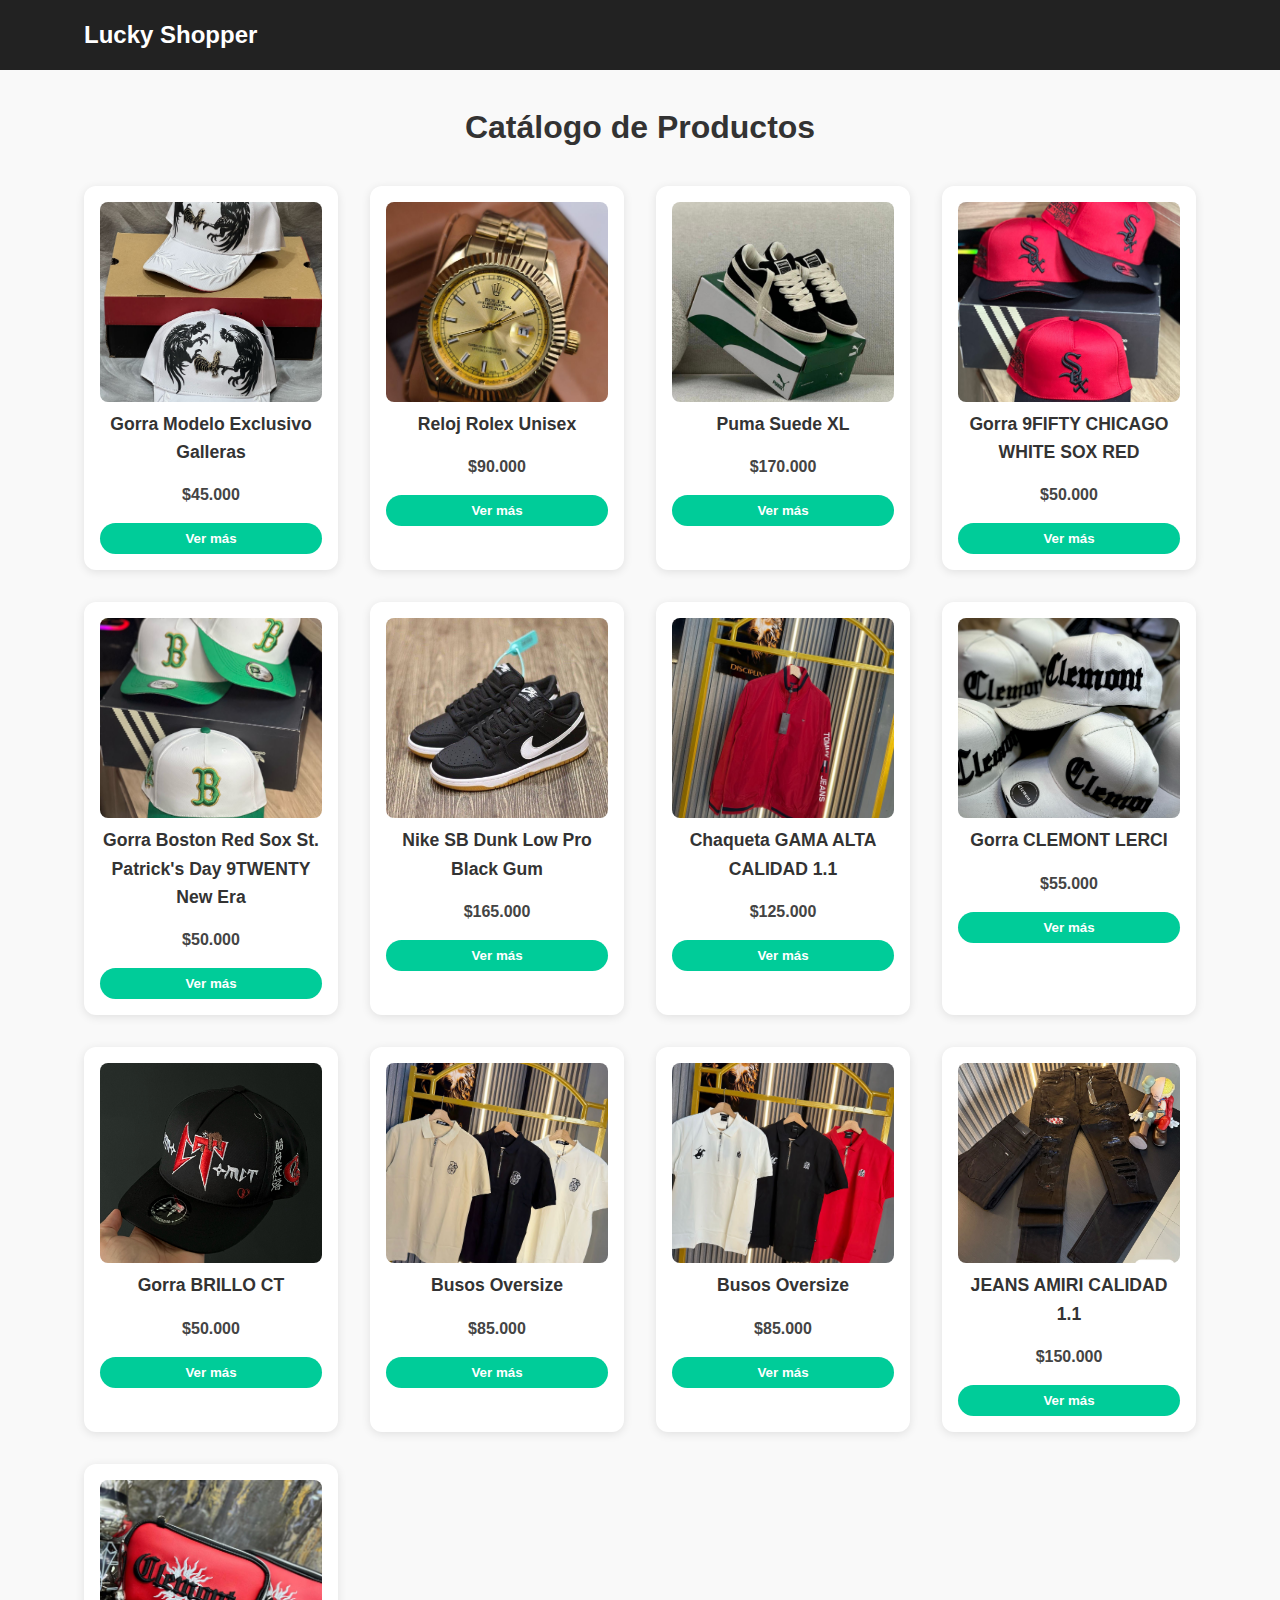
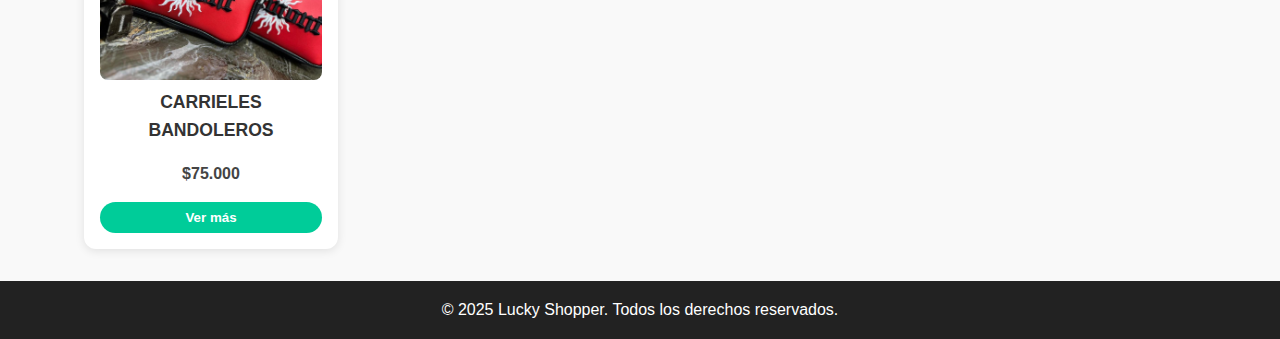
<file: producto.html>
<!DOCTYPE html>
<html lang="es">
<head>
  <meta charset="UTF-8" />
  <meta name="viewport" content="width=device-width, initial-scale=1.0"/>
  <title>Catálogo de Productos - Lucky Shopper</title>
  <link rel="stylesheet" href="css/styles.css" />
  <link rel="stylesheet" href="https://cdnjs.cloudflare.com/ajax/libs/font-awesome/6.4.0/css/all.min.css">
  <link rel="icon" href="img/logo/logoluck.jpeg" type="image/png">
  <style>
    body {
      font-family: 'Segoe UI', sans-serif;
      background-color: #f9f9f9;
      margin: 0;
    }
    header {
      background-color: #222;
      color: white;
      padding: 1rem 0;
    }
    .container {
      width: 90%;
      max-width: 1200px;
      margin: auto;
    }
    .logo {
      font-size: 1.5rem;
      color: white;
      text-decoration: none;
    }
    h1 {
      margin-top: 2rem;
      text-align: center;
    }
    .products-grid {
      display: grid;
      grid-template-columns: repeat(auto-fill, minmax(220px, 1fr));
      gap: 2rem;
      margin: 2rem 0;
    }
    .product-card {
      background: white;
      border-radius: 12px;
      box-shadow: 0 2px 10px rgba(0,0,0,0.1);
      padding: 1rem;
      text-align: center;
      transition: transform 0.2s ease;
    }
    .product-card:hover {
      transform: scale(1.03);
    }
    .product-card img {
      max-width: 100%;
      height: 200px;
      object-fit: cover;
      border-radius: 8px;
    }
    .product-card h3 {
      margin: 0.5rem 0;
      font-size: 1.1rem;
    }
    .product-card p {
      color: #444;
      font-weight: bold;
      margin: 0.5rem 0 1rem;
    }
    .btn {
      background-color: #0c9;
      color: white;
      border: none;
      padding: 0.5rem 1rem;
      border-radius: 20px;
      cursor: pointer;
    }
    footer {
      background-color: #222;
      color: white;
      text-align: center;
      padding: 1rem 0;
    }
  </style>
</head>
<body>
  <header>
    <div class="container">
      <a href="index.html" class="logo">Lucky Shopper</a>
    </div>
  </header>

  <main>
    <div class="container">
      <h1>Catálogo de Productos</h1>
      <div class="products-grid" id="product-list">
        <!-- Productos se cargarán aquí -->
      </div>
    </div>
  </main>

  <footer>
    <div class="container">
      <p>&copy; 2025 Lucky Shopper. Todos los derechos reservados.</p>
    </div>
  </footer>

  <script>
    const productos = [
    { nombre: "Gorra Modelo Exclusivo Galleras", precio: "$45.000", imagen: "img/productos/1.jpeg" },
    { nombre: "Reloj Rolex Unisex", precio: "$90.000", imagen: "img/accesorios/40.jpeg" },
{ nombre: "Puma Suede XL", precio: "$170.000", imagen: "img/productos/2.jpeg" },
{ nombre: "Gorra 9FIFTY CHICAGO WHITE SOX RED", precio: "$50.000", imagen: "img/productos/3.jpeg" },
{ nombre: "Gorra Boston Red Sox St. Patrick's Day 9TWENTY New Era", precio: "$50.000", imagen: "img/productos/4.jpeg" },
{ nombre: "Nike SB Dunk Low Pro Black Gum", precio: "$165.000", imagen: "img/productos/5.jpeg" },
{ nombre: "Chaqueta GAMA ALTA CALIDAD 1.1", precio: "$125.000", imagen: "img/productos/6.jpeg" },
{ nombre: "Gorra CLEMONT LERCI", precio: "$55.000", imagen: "img/productos/7.jpeg" },
{ nombre: "Gorra BRILLO CT", precio: "$50.000", imagen: "img/productos/8.jpeg" },
{ nombre: "Busos Oversize", precio: "$85.000", imagen: "img/productos/9.jpeg" },
{ nombre: "Busos Oversize", precio: "$85.000", imagen: "img/productos/10.jpeg" },
{ nombre: "JEANS AMIRI CALIDAD 1.1", precio: "$150.000", imagen: "img/productos/11.jpeg" },
{ nombre: "CARRIELES BANDOLEROS", precio: "$75.000", imagen: "img/productos/12.jpeg" }

    ];

    const contenedor = document.getElementById('product-list');

    productos.forEach(p => {
      const card = document.createElement('div');
      card.classList.add('product-card');
      card.innerHTML = `
        <img src="${p.imagen}" alt="${p.nombre}">
        <h3>${p.nombre}</h3>
        <p>${p.precio}</p>
        <button class="btn">Ver más</button>
      `;
      contenedor.appendChild(card);
    });
  </script>
</body>
</html>
</file>
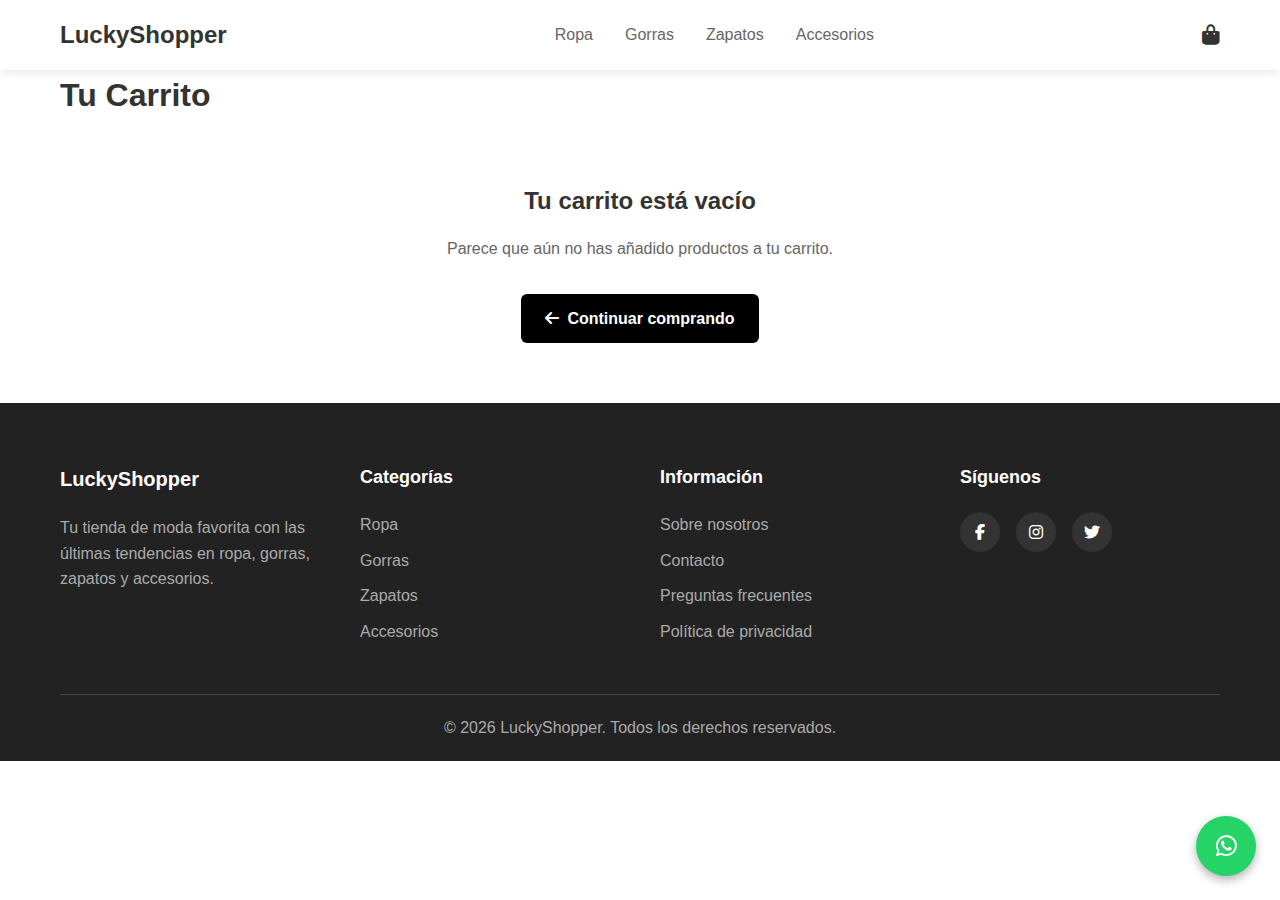
<file: app/carrito.html>
<!DOCTYPE html>
<html lang="es">
<head>
    <meta charset="UTF-8">
    <meta name="viewport" content="width=device-width, initial-scale=1.0">
    <title>Carrito - LuckyShopper</title>
    <link rel="stylesheet" href="../css/styles.css">
    <!-- Font Awesome para iconos -->
    <link rel="stylesheet" href="https://cdnjs.cloudflare.com/ajax/libs/font-awesome/6.4.0/css/all.min.css">
</head>
<body>
    <!-- Barra de navegación -->
    <header class="navbar">
        <div class="container">
            <a href="index.html" class="logo">LuckyShopper</a>
            
            <!-- Menú para móvil -->
            <div class="mobile-menu-btn">
                <i class="fas fa-bars" id="menu-icon"></i>
            </div>
            
            <!-- Menú para escritorio -->
            <nav class="desktop-menu">
                <a href="categoria.html?cat=ropa" class="nav-link">Ropa</a>
                <a href="categoria.html?cat=gorras" class="nav-link">Gorras</a>
                <a href="categoria.html?cat=zapatos" class="nav-link">Zapatos</a>
                <a href="categoria.html?cat=accesorios" class="nav-link">Accesorios</a>
            </nav>
            
            <a href="carrito.html" class="cart-icon">
                <i class="fas fa-shopping-bag"></i>
            </a>
        </div>
        
        <!-- Menú móvil desplegable -->
        <div class="mobile-menu" id="mobile-menu">
            <nav>
                <a href="categoria.html?cat=ropa" class="nav-link">Ropa</a>
                <a href="categoria.html?cat=gorras" class="nav-link">Gorras</a>
                <a href="categoria.html?cat=zapatos" class="nav-link">Zapatos</a>
                <a href="categoria.html?cat=accesorios" class="nav-link">Accesorios</a>
            </nav>
        </div>
    </header>

    <main>
        <div class="container">
            <h1>Tu Carrito</h1>

            <div id="cart-content">
                <!-- El contenido del carrito se cargará dinámicamente con JavaScript -->
            </div>
        </div>
    </main>

    <footer>
        <div class="container">
            <div class="footer-grid">
                <div class="footer-col">
                    <h3>LuckyShopper</h3>
                    <p>Tu tienda de moda favorita con las últimas tendencias en ropa, gorras, zapatos y accesorios.</p>
                </div>

                <div class="footer-col">
                    <h4>Categorías</h4>
                    <ul>
                        <li><a href="categoria.html?cat=ropa">Ropa</a></li>
                        <li><a href="categoria.html?cat=gorras">Gorras</a></li>
                        <li><a href="categoria.html?cat=zapatos">Zapatos</a></li>
                        <li><a href="categoria.html?cat=accesorios">Accesorios</a></li>
                    </ul>
                </div>

                <div class="footer-col">
                    <h4>Información</h4>
                    <ul>
                        <li><a href="nosotros.html">Sobre nosotros</a></li>
                        <li><a href="contacto.html">Contacto</a></li>
                        <li><a href="preguntas-frecuentes.html">Preguntas frecuentes</a></li>
                        <li><a href="politica-privacidad.html">Política de privacidad</a></li>
                    </ul>
                </div>

                <div class="footer-col">
                    <h4>Síguenos</h4>
                    <div class="social-links">
                        <a href="#"><i class="fab fa-facebook-f"></i></a>
                        <a href="#"><i class="fab fa-instagram"></i></a>
                        <a href="#"><i class="fab fa-twitter"></i></a>
                    </div>
                </div>
            </div>

            <div class="footer-bottom">
                <p>&copy; <span id="current-year"></span> LuckyShopper. Todos los derechos reservados.</p>
            </div>
        </div>
    </footer>

    <!-- Botón de WhatsApp -->
    <a href="#" class="whatsapp-btn" id="whatsapp-btn">
        <i class="fab fa-whatsapp"></i>
    </a>

    <script src="../js/productos.js"></script>
    <script src="../js/carrito.js"></script>
    <script src="../js/main.js"></script>
</body>
</html>
</file>
<file: fisio/estilo.css>
@import url('https://fonts.googleapis.com/css2?family=Righteous&family=Work+Sans:wght@100;300;400;600;800&display=swap');
*{
    box-sizing: border-box;
    font-family: 'Work Sans';
    margin: 0;
    padding: 0;
}
html{
    /* me permite deslizar cuando hago clic en los links del menu */
    scroll-behavior: smooth;
}
/* MENU */
.contenedor-header{
    background: #09efbd;
    position: fixed;
    width: 100%;
    top: 0;
    left: 0;
    z-index: 99;
}
.contenedor-header header{
    max-width: 1100px;
    margin: auto;
    display: flex;
    justify-content: space-between;
    align-items: center;
    padding: 15px 20px;
}
.contenedor-header header .logo a{
    font-family: 'Righteous';
    font-size: 36px;
    color: #0774b5;
    text-decoration: none;
}
.contenedor-header header ul{
    display: flex;
    list-style: none;
}
.contenedor-header header nav ul li a{
    text-align: none;
    color: #fff;
    margin: 0 15px;
    padding: 3px;
    transition: .5s;
    text-decoration: none;
}
.contenedor-header header nav ul li a:hover{
    color: #1CB698;
}
.nav-responsive{
    background-color: #1CB698;
    color:#0774b5;
    padding: 5px 10px;
    border-radius: 5px;
    cursor: pointer;
    display: none;
}
/* SECCION I N I C I O */
.inicio{
    background: linear-gradient(to top, rgba(255, 99, 71, 0), rgba(30,35,38,1)),
    url(img/oli.jpg);
    background-color: #4fb3f0;
    background-size: cover;
    height: 100vh;
    color: #4fb3f0;
    display: flex;
    align-items: center;
}
.inicio .contenido-banner{
    padding: 20px;
    background-color: #f2f4f5;
    max-width: 350px;
    margin: auto;
    text-align: center;
    border-radius: 40px;
}
.inicio .contenido-banner img{
    margin-top: 40px;
    border: 10px solid #156b9e;
    display: block;
    width: 80%;
    margin: auto;
    border-radius: 100%;
}
.inicio .contenido-banner h1{
    margin-top: 40px;
    font-size: 42px;
    font-family: 'Righteous';
}
.inicio .contenido-banner h2{
    font-size: 15px;
    font-weight: normal;
}
.inicio .contenido-banner .redes a{
    color: #156b9e;
    display: inline-block;
    text-decoration: none;
    border: 1px solid #0879bd;
    border-radius: 100%;
    width: 42px;
    height: 42px;
    line-height: 42px;
    margin: 40px 5px;
    font-size: 20px;
    transition: .3s;
}
.inicio .contenido-banner .redes a:hover{
    background-color: #1CB698;
}
.sobremi{
    background-color: #d8e5eb;
    color: #020303;
    padding: 50px 20px;
}
.sobremi .contenido-seccion{
    max-width: 1100px;
    margin: auto;
}
.sobremi h2{
    font-size: 48px;
    font-family: 'Righteous';
    text-align: center;
    padding: 20px 0;

}
.sobremi .contenido-seccion p{
    font: 18px;
    line-height: 22px;
    margin-bottom: 20px;
}
.sobremi .contenido-seccion p span{
    color: #0879bd;
    font-weight: bold;
}
.sobremi .fila{
    display: flex;
}
.sobremi .fila .col
{
    width: 80%;
}
.sobremi .fila .col h3{
    font-size: 40px;
    font-family: 'Righteous';
    margin-bottom: 25px;
}
.sobremi .fila .col ul{
    list-style: none;
}
.sobremi .fila .col ul li{
    margin: 25px 0;
}
.sobremi .fila .col ul li strong{
    display: inline-block;
    color: #1c88c9;
    width: 130px;
}
.sobremi .fila .col ul li span{
    background-color: #1c88c9;
    padding: 3px;
    font-weight: bold;
    border-radius: 5px;
}
.sobremi .fila .col .contenedor-intereses{
    display: flex;
    flex-wrap: wrap;
}
.sobremi .fila .col .contenedor-intereses .interes{
    width: 100px;
    height: 100px;
    background-color: #56b6f0;
    border-radius: 10px;
    margin: 0 15px 15px 0;
    display: flex;
    flex-direction: column;
    align-items: center;
    justify-content: center;
    transition: .3s;
}.sobremi .fila .col .contenedor-intereses .interes:hover{
    background-color:  #1c88c9;
}
.sobremi .fila .col .contenedor-intereses .interes i{
    font-size: 30px;
    margin-bottom: 10px;
}
.sobremi button{
    cursor: pointer;
    background-color: transparent;
    border: 2px solid #fff;
    width: fit-content;
    display: block;
    margin: 20px auto;
    padding: 10px 22px;
    font-size: 16px;
    color: #fff;
    position: relative;
    z-index: 10;
}
.sobremi button .overlay{
    position: absolute;
    top: 0;
    left: 0;
    width: 0;
    height: 100%;
    background-color: #1CB698;
    z-index: -1;
    transition: 1s;
}
.sobremi button:hover .overlay{
    width: 100%;
}
.contenido-seccion P{
    font-size: 25px;
}
/* SECCION ENFOQUE */
.enfoque{
    background-color:;
    color: #020303;
    padding: 50px 20px;
}
.enfoque .contenido-enfoque{
    max-width: 1100px;
    margin: auto;
}
.enfoque h2{
    font-size: 48px;
    font-family: 'Righteous';
    text-align: center;
    padding: 40px 0;

}
.enfoque.contenido-enfoque p{
    font: 58px;
    line-height: 42px;
    margin-bottom: 20px;
}
.enfoque .contenido-enfoque p span{
    color: #d8e5eb;
    font-weight: bold;
}
.enfoque .fila{
    display: flex;
}
.enfoque .fila .col
{
    width: 50%;
}
.enfoque .fila .col h3{
    font-size: 58px;
    font-family: 'Righteous';
    margin-bottom: 25px;
}
.enfoque .fila .col ul{
    list-style: none;
}
.enfoque .fila .col ul li{
    margin: 12px 0;
}
.enfoque .fila .col ul li strong{
    display: inline-block;
    color: #d8e5eb;
    width: 250px;
}
.enfoque .fila .col ul li span{
    background-color: #1c88c9;
    padding: 3px;
    font-weight: bold;
    border-radius: 5px;
}



/* otro */
.cola{
    background-color:;
    color: #020303;
    padding: 50px 20px;
}
.cola .contenido-cola{
    max-width: 1100px;
    margin: auto;
}
.cola h2{
    font-size: 48px;
    font-family: 'Righteous';
    text-align: center;
    padding: 40px 0;

}
.cola.contenido-cola p{
    font: 58px;
    line-height: 42px;
    margin-bottom: 20px;
}
.cola .contenido-cola p span{
    color: #d8e5eb;
    font-weight: bold;
}
/* SECCION S K I L L S */
.skills{
    background-color: #e4eaed;
    color: black;
    padding: 50px 20px;
}
.skills .contenido-seccion{
    max-width: 1100px;
    margin: auto;
}
.skills h2{
    font-size: 48px;
    font-family: 'Righteous';
    text-align: center;
    padding: 20px 0;

}
.skills .fila{
    display: flex;
}
.skills .fila .col{
    width: 50%;
    padding: 0 20px;
}
.skills .fila .col h3{
    font-size: 28px;
    font-family: 'Righteous';
    margin-bottom: 25px;
}
.skills .skill > span{
    font-weight: bold;
    display: block;
    margin-bottom: 10px;
}
.skills .skill .barra-skill{
    height: 8px;
    width: 100%;
    background-color: #6ae6e1;
    position: relative;
    margin-bottom: 30px;
}
.skills .skill .progress{
    background-color: #7fecfa;
    position: absolute;
    top: 0;
    left: 0;
    height: 8px;
}
.skills .skill .barra-skill span{
    position: absolute;
    height: 40px;
    width: 40px;
    background-color: #1CB698;
    border-radius: 50px;
    line-height: 40px;
    text-align: center;
    top: -17px;
    right: -15px;
    font-size: 14px;
}
/* Estas clases se agregaran dinamicamente mediante javascript */
.skills .skill .javascript{
    width: 0%;
    animation: 2s javascript forwards;
}
@keyframes javascript {
    0%{width: 0%;}
    100%{width: 75%;}
}

.skills .skill .htmlcss{
    width: 0%;
    animation: 2s htmlcss forwards;
}
@keyframes htmlcss {
    0%{width: 0%;}
    100%{width: 89%;}
}

.skills .skill .photoshop{
    width: 0%;
    animation: 2s photoshop forwards;
}
@keyframes photoshop {
    0%{width: 0%;}
    100%{width: 95%;}
}

.skills .skill .wordpress{
    width: 0%;
    animation: 2s wordpress forwards;
}
@keyframes wordpress {
    0%{width: 0%;}
    100%{width: 81%;}
}

.skills .skill .drupal{
    width: 0%;
    animation: 2s drupal forwards;
}
@keyframes drupal {
    0%{width: 0%;}
    100%{width: 55%;}
}

.skills .skill .comunicacion{
    width: 0%;
    animation: 2s comunicacion forwards;
}
@keyframes comunicacion {
    0%{width: 0%;}
    100%{width: 80%;}
}

.skills .skill .trabajo{
    width: 0%;
    animation: 2s trabajo forwards;
}
@keyframes trabajo {
    0%{width: 0%;}
    100%{width: 70%;}
}

.skills .skill .creatividad{
    width: 0%;
    animation: 2s creatividad forwards;
}
@keyframes creatividad {
    0%{width: 0%;}
    100%{width: 99%;}
}

.skills .skill .dedicacion{
    width: 0%;
    animation: 2s dedicacion forwards;
}
@keyframes dedicacion {
    0%{width: 0%;}
    100%{width: 65%;}
}

.skills .skill .proyect{
    width: 0%;
    animation: 2s proyect forwards;
}
@keyframes proyect {
    0%{width: 0%;}
    100%{width: 94%;}
}
/* SECCION CURRICULUM */
.curriculum{
    background-color: #f2f7f7;
    color: #06aec4;
    padding: 50px 20px;
}
.curriculum .contenido-seccion{
    max-width: 1100px;
    margin: auto;
}
.curriculum h2{
    font-size: 48px;
    font-family: 'Righteous';
    text-align: center;
    padding: 20px 0;

}
.curriculum .fila{
    display: flex;
    justify-content: space-between;
}
.curriculum .fila .col{
    width: 49%;
    padding: 0 20px;
}
.curriculum .fila .col h3{
    font-size: 28px;
    font-family: 'Righteous';
    margin-bottom: 25px;
}
.curriculum .fila .izquierda{
    border-right: 2px solid #252A2E;
}
.curriculum .fila .derecha{
    border-left: 2px solid #252A2E;
}
.curriculum .fila .item{
    padding: 25px;
    margin-bottom: 30px;
    background-color: #252A2E;
    position: relative;
}
.curriculum .fila .item h4{
    font-size: 20px;
    margin-bottom: 10px;
}
.curriculum .fila .item .casa{
    color: #1CB698;
    font-size: 22px;
    font-weight: bold;
    display: block;
}
.curriculum .fila .item .fecha{
    display: block;
    color: #1CB698;
    margin-bottom: 10px;
}
.curriculum .fila .item p{
    line-height: 24px;
}
.curriculum .fila .izq{
    border-right: 2px solid #1CB698;
    margin-right: 20px;
}
.curriculum .fila .der{
    border-left: 2px solid #1CB698;
    margin-left: 20px;
}
.curriculum .fila .item .conectori{
    height: 2px;
    background-color: #1CB698;
    width: 47px;
    position: absolute;
    top: 50%;
    right: -47px;
    z-index: 5;
}
.curriculum .fila .item .conectori .circuloi{
    display: block;
    height: 10px;
    width: 10px;
    border-radius: 50%;
    background-color: #1CB698;
    float: right;
    position: relative;
    bottom: 4px;
}
.curriculum .fila .item .conectord{
    height: 2px;
    background-color: #1CB698;
    width: 47px;
    position: absolute;
    top: 50%;
    left: -47px;
    z-index: 5;
}
.curriculum .fila .item .conectord .circulod{
    display: block;
    height: 10px;
    width: 10px;
    border-radius: 50%;
    background-color: #1CB698;
    float: left;
    position: relative;
    bottom: 4px;
}
/* SECCION PORTFOLIO */
.portfolio{
    background-color: #d8e5eb;
    color: #07668c;
    padding: 50px 20px;
}
.portfolio .contenido-seccion{
    max-width: 1100px;
    margin: auto;
}
.portfolio h2{
    font-size: 48px;
    font-family: 'Righteous';
    text-align: center;
    padding: 20px 0;
}
.portfolio .galeria{
    display: flex;
    flex-wrap: wrap;
    justify-content: space-around;
}
.portfolio .galeria .proyecto{
    position: relative;
    max-width: 340px;
    height: fit-content;
    margin: 10px;
    cursor: pointer;
}
.portfolio .galeria .proyecto img{
    width: 100%;
    display: block;
}
.portfolio .galeria .proyecto .overlay{
    position: absolute;
    top: 0;
    width: 100%;
    height: 100%;
    text-align: center;
    background: linear-gradient(rgba(28,182,152,.8), rgba(28,182,152,.8));
    display: flex;
    flex-direction: column;
    justify-content: center;
    transition: 1s;
    font-size: 18px;
    letter-spacing: 3px;
    opacity: 0;
}
.portfolio .galeria .proyecto .overlay h3{
    margin-bottom: 20px;
    transition: 1s;
}
.portfolio .galeria .proyecto .overlay:hover{
    opacity: 1;
}
.portfolio .galeria .proyecto .overlay:hover h3{
    margin-bottom: 0px;
}
/* SECCION CONTACTO */
.contacto{
    background-image: url(img/contact_bg.png);
    background-color: #ffff;
    color: #07668c;
    padding: 50px 0;
}
.contacto .contenido-seccion{
    max-width: 1100px;
    margin: auto;
}
.contacto h2{
    font-size: 48px;
    font-family: 'Righteous';
    text-align: center;
    padding: 20px 0;
}
.contacto .fila{
    display: flex;
}
.contacto .col{
    width: 50%;
    padding: 10px;
    position: relative;
}
.contacto .col input, .contacto .col textarea{
    display: block;
    width: 100%;
    padding: 18px;
    border: none;
    margin-bottom: 20px;
    background-color: #252A2E;
    color: #fff;
    font-size: 18px;
}
.contacto button{
    cursor: pointer;
    background-color: transparent;
    border: 2px solid #fff;
    width: fit-content;
    display: block;
    margin: 20px auto;
    padding: 10px 22px;
    font-size: 16px;
    color: #fff;
    position: relative;
    z-index: 10;
}
.contacto button .overlay{
    position: absolute;
    top: 0;
    left: 0;
    width: 0;
    height: 100%;
    background-color: #1CB698;
    z-index: -1;
    transition: 1s;
}
.contacto button:hover .overlay{
    width: 100%;
}
.contacto .col img{
    width: 100%;
}
.contacto .col .info{
    position: absolute;
    top: 40%;
    background-color: #252A2E;
    padding: 20px;
    max-swidth: 350px;
    left: 50%;
    transform: translate(-50%, -50%);
}
.contacto .col .info ul{
    list-style: none;
}
.contacto .col .info ul li{
    margin-bottom: 20px;
}
.contacto .col .info ul li i{
    color: #1CB698;
    display: inline-block;
    margin-right: 20px;
}
footer{
    background-color: #07668c;
    color: #fff;
    padding: 50px 0 30px 0;
    text-align: center;
    position: relative;
    width: 100%;
}
footer .redes{
    margin-bottom: 20px;
}
footer .redes a{
    color: #fff;
    display: inline-block;
    text-decoration: none;
    border: 1px solid #fff;
    border-radius: 100%;
    width: 42px;
    height: 42px;
    line-height: 42px;
    margin: 40px 5px;
    font-size: 20px;
    transition: .3s;
}
footer .arriba{
    display: block;
    width: 50px;
    height: 50px;
    background-color: #1CB698;
    color: #fff;
    position: absolute;
    left: 50%;
    transform: translateX(-50%);
    top: -25px;
    border-radius: 50%;
    line-height: 50px;
    font-size: 18px;
}
/* SECCION RESPONSIVE */
@media screen and (max-width:980px){
    nav{
        display: none;
    }
    .nav-responsive{
        display: block;
    }
    nav.responsive{
        display: block;
        position: absolute;
        right: 0;
        top: 75px;
        background-color: #252A2E;
        width: 180px;
    }
    nav.responsive ul{
        display: block !important;
    }
    nav.responsive ul li{
        border-bottom: 1px solid #fff;
        padding: 10px 0;
    }
}
@media screen and (max-width:700px){
    .sobremi .fila{
        display: block;
    }
    .sobremi .fila .col{
        width: fit-content;
    }

    .skills .fila{
        display: block;
    }
    .skills .fila .col{
        width: 100%;
    }
    .skills .fila .col .barra-skill{
        width: 100%;
    }

    .curriculum .fila{
        display: block;
    }
    .curriculum .fila .col{
        width: 90%;
    }
    .curriculum .fila .derecha{
        margin-left: 20px;
    }

    .portfolio .galeria{
        display: block;
        width: 100%;
    }
    .portfolio .galeria .proyecto{
        max-width: 100%;
    }
    .portfolio .galeria .proyecto img{
        width: 100%;
    }
    .contacto .fila{
        display: block;
    }
    .contacto .fila .col{
        width: 100%;
    }
}
</file>
<file: css/styles.css>
/* Reset y estilos base */
* {
  margin: 0;
  padding: 0;
  box-sizing: border-box;
}

body {
  font-family: "Segoe UI", Tahoma, Geneva, Verdana, sans-serif;
  line-height: 1.6;
  color: #333;
  background-color: #fff;
}

.container {
  width: 100%;
  max-width: 1200px;
  margin: 0 auto;
  padding: 0 20px;
}

a {
  text-decoration: none;
  color: inherit;
}

ul {
  list-style: none;
}

img {
  max-width: 100%;
  height: auto;
}

/* Botones */
.btn {
  display: inline-block;
  padding: 12px 24px;
  border-radius: 6px;
  font-weight: 600;
  text-align: center;
  cursor: pointer;
  transition: all 0.3s ease;
}

.btn-primary {
  background-color: #000;
  color: #fff;
}

.btn-primary:hover {
  background-color: #333;
}

.btn-outline {
  display: inline-block;
  padding: 8px 16px;
  border: 2px solid #000;
  border-radius: 6px;
  font-weight: 600;
  transition: all 0.3s ease;
}

.btn-outline:hover {
  background-color: #000;
  color: #fff;
}

/* Barra de navegación */
.navbar {
  background-color: #fff;
  box-shadow: 0 2px 10px rgba(0, 0, 0, 0.1);
  position: sticky;
  top: 0;
  z-index: 100;
}

.navbar .container {
  display: flex;
  justify-content: space-between;
  align-items: center;
  padding: 16px 20px;
}

.logo {
  font-size: 24px;
  font-weight: 700;
  color: #333;
}

.desktop-menu {
  display: none;
}

.nav-link {
  margin: 0 16px;
  color: #666;
  font-weight: 500;
  transition: color 0.3s ease;
}

.nav-link:hover,
.nav-link.active {
  color: #000;
}

.cart-icon {
  font-size: 20px;
  color: #333;
}

.mobile-menu-btn {
  display: block;
  font-size: 20px;
  cursor: pointer;
}

.mobile-menu {
  display: none;
  background-color: #fff;
  padding: 16px;
  box-shadow: 0 4px 6px rgba(0, 0, 0, 0.1);
}

.mobile-menu.active {
  display: block;
}

.mobile-menu nav {
  display: flex;
  flex-direction: column;
}

.mobile-menu .nav-link {
  padding: 12px 0;
  border-bottom: 1px solid #eee;
}

.mobile-menu .nav-link:last-child {
  border-bottom: none;
}

/* Hero section */
.hero {
  background-color: #f8f8f8;
  padding: 80px 0;
  text-align: center;
}

.hero h1 {
  font-size: 36px;
  font-weight: 700;
  margin-bottom: 16px;
}

.hero p {
  font-size: 18px;
  color: #666;
  margin-bottom: 32px;
  max-width: 600px;
  margin-left: auto;
  margin-right: auto;
}

/* Productos destacados */
.featured-products {
  padding: 80px 0;
}

.featured-products h2,
.categories h2 {
  font-size: 28px;
  font-weight: 700;
  text-align: center;
  margin-bottom: 40px;
}

.products-grid {
  display: grid;
  grid-template-columns: repeat(1, 1fr);
  gap: 24px;
}

.product-card {
  background-color: #fff;
  border-radius: 8px;
  overflow: hidden;
  transition: transform 0.3s ease, box-shadow 0.3s ease;
  height: 100%;
  display: flex;
  flex-direction: column;
}

.product-card:hover {
  transform: translateY(-5px);
  box-shadow: 0 10px 20px rgba(0, 0, 0, 0.1);
}

.product-image {
  position: relative;
  overflow: hidden;
  background-color: #f8f8f8;
  aspect-ratio: 1 / 1;
}

.product-image img {
  width: 100%;
  height: 100%;
  object-fit: cover;
  transition: transform 0.3s ease;
}

.product-card:hover .product-image img {
  transform: scale(1.05);
}

.product-badge {
  position: absolute;
  top: 10px;
  right: 10px;
  background-color: #fff;
  color: #333;
  font-size: 12px;
  font-weight: 600;
  padding: 4px 8px;
  border-radius: 20px;
}

.product-content {
  padding: 16px;
  flex-grow: 1;
  display: flex;
  flex-direction: column;
}

.product-title {
  font-size: 16px;
  font-weight: 600;
  margin-bottom: 8px;
}

.product-price {
  font-size: 18px;
  font-weight: 700;
  margin-bottom: 16px;
}

.add-to-cart {
  margin-top: auto;
  width: 100%;
  background-color: #000;
  color: #fff;
  border: none;
  padding: 10px;
  border-radius: 6px;
  font-weight: 600;
  cursor: pointer;
  transition: background-color 0.3s ease;
}

.add-to-cart:hover {
  background-color: #333;
}

/* Categorías */
.categories {
  padding: 80px 0;
  background-color: #f8f8f8;
}

.categories-grid {
  display: grid;
  grid-template-columns: repeat(1, 1fr);
  gap: 24px;
}

.category-card {
  background-color: #fff;
  border-radius: 8px;
  overflow: hidden;
  box-shadow: 0 4px 10px rgba(0, 0, 0, 0.1);
  transition: transform 0.3s ease;
}

.category-card:hover {
  transform: translateY(-5px);
}

.category-image {
  position: relative;
  height: 200px;
  overflow: hidden;
}

.category-image img {
  width: 100%;
  height: 100%;
  object-fit: cover;
}

.overlay {
  position: absolute;
  top: 0;
  left: 0;
  width: 100%;
  height: 100%;
  background-color: rgba(0, 0, 0, 0.2);
  transition: background-color 0.3s ease;
}

.category-card:hover .overlay {
  background-color: rgba(0, 0, 0, 0.3);
}

.category-content {
  padding: 24px;
  text-align: center;
}

.category-content h3 {
  font-size: 20px;
  font-weight: 700;
  margin-bottom: 8px;
}

.category-content p {
  color: #666;
  margin-bottom: 16px;
}

/* Newsletter */
.newsletter {
  padding: 80px 0;
  background-color: #f8f8f8;
  text-align: center;
}

.newsletter h2 {
  font-size: 28px;
  font-weight: 700;
  margin-bottom: 16px;
}

.newsletter p {
  font-size: 18px;
  color: #666;
  margin-bottom: 32px;
  max-width: 600px;
  margin-left: auto;
  margin-right: auto;
}

.newsletter-form {
  display: flex;
  flex-direction: column;
  max-width: 500px;
  margin: 0 auto;
  gap: 16px;
}

.newsletter-form input {
  padding: 12px 16px;
  border: 1px solid #ddd;
  border-radius: 6px;
  font-size: 16px;
}

.newsletter-form input:focus {
  outline: none;
  border-color: #999;
}

/* Footer */
footer {
  background-color: #222;
  color: #fff;
  padding: 60px 0 20px;
}

.footer-grid {
  display: grid;
  grid-template-columns: repeat(1, 1fr);
  gap: 40px;
  margin-bottom: 40px;
}

.footer-col h3 {
  font-size: 20px;
  font-weight: 700;
  margin-bottom: 20px;
}

.footer-col h4 {
  font-size: 18px;
  font-weight: 600;
  margin-bottom: 20px;
}

.footer-col p {
  color: #aaa;
  margin-bottom: 20px;
}

.footer-col ul li {
  margin-bottom: 10px;
}

.footer-col ul li a {
  color: #aaa;
  transition: color 0.3s ease;
}

.footer-col ul li a:hover {
  color: #fff;
}

.social-links {
  display: flex;
  gap: 16px;
}

.social-links a {
  display: flex;
  align-items: center;
  justify-content: center;
  width: 40px;
  height: 40px;
  background-color: #333;
  border-radius: 50%;
  color: #fff;
  transition: background-color 0.3s ease;
}

.social-links a:hover {
  background-color: #555;
}

.footer-bottom {
  text-align: center;
  padding-top: 20px;
  border-top: 1px solid #444;
  color: #aaa;
}

/* WhatsApp Button */
.whatsapp-btn {
  position: fixed;
  bottom: 24px;
  right: 24px;
  width: 60px;
  height: 60px;
  background-color: #25d366;
  color: #fff;
  border-radius: 50%;
  display: flex;
  align-items: center;
  justify-content: center;
  font-size: 24px;
  box-shadow: 0 4px 10px rgba(0, 0, 0, 0.3);
  z-index: 1000;
  transition: transform 0.3s ease;
}

.whatsapp-btn:hover {
  transform: scale(1.1);
}

/* Página de categoría */
.category-header {
  background-color: #f8f8f8;
  padding: 60px 0;
  text-align: center;
}

.category-header h1 {
  font-size: 32px;
  font-weight: 700;
  margin-bottom: 8px;
}

.category-header p {
  font-size: 18px;
  color: #666;
}

.category-products {
  padding: 60px 0;
}

.shelf {
  background: linear-gradient(to bottom, #f8f8f8, #fff);
  border-radius: 12px;
  padding: 32px;
  box-shadow: 0 4px 20px rgba(0, 0, 0, 0.1);
  margin-bottom: 40px;
}

.shelf h2 {
  font-size: 24px;
  font-weight: 700;
  text-align: center;
  margin-bottom: 32px;
}

.filters {
  display: flex;
  flex-wrap: wrap;
  justify-content: center;
  gap: 12px;
  margin-top: 40px;
}

.filter-btn {
  padding: 8px 16px;
  background-color: #f0f0f0;
  border: none;
  border-radius: 20px;
  cursor: pointer;
  transition: all 0.3s ease;
}

.filter-btn:hover,
.filter-btn.active {
  background-color: #333;
  color: #fff;
}

/* Página de producto */
.breadcrumbs {
  display: flex;
  align-items: center;
  padding: 20px 0;
  font-size: 14px;
  color: #666;
}

.breadcrumbs a {
  color: #666;
  transition: color 0.3s ease;
}

.breadcrumbs a:hover {
  color: #000;
}

.breadcrumbs i {
  font-size: 10px;
  margin: 0 8px;
}

.product-detail {
  display: grid;
  grid-template-columns: 1fr;
  gap: 40px;
  margin-bottom: 60px;
}

.product-gallery {
  background-color: #f8f8f8;
  border-radius: 8px;
  overflow: hidden;
}

.product-gallery img {
  width: 100%;
  height: auto;
  object-fit: cover;
}

.product-info h1 {
  font-size: 28px;
  font-weight: 700;
  margin-bottom: 8px;
}

.product-info .price {
  font-size: 24px;
  font-weight: 700;
  margin-bottom: 24px;
}

.product-description {
  margin-bottom: 24px;
}

.product-description h2 {
  font-size: 18px;
  font-weight: 600;
  margin-bottom: 8px;
}

.product-description p {
  color: #666;
}

.product-options {
  margin-bottom: 24px;
}

.product-options h2 {
  font-size: 18px;
  font-weight: 600;
  margin-bottom: 12px;
}

.option-buttons {
  display: flex;
  flex-wrap: wrap;
  gap: 8px;
  margin-bottom: 16px;
}

.option-btn {
  padding: 8px 16px;
  border: 1px solid #ddd;
  border-radius: 6px;
  background: none;
  cursor: pointer;
  transition: all 0.3s ease;
}

.option-btn:hover,
.option-btn.active {
  border-color: #000;
}

.product-actions {
  display: flex;
  flex-direction: column;
  gap: 16px;
}

.product-actions button {
  padding: 12px 24px;
  border-radius: 6px;
  font-weight: 600;
  cursor: pointer;
  transition: all 0.3s ease;
}

.add-to-cart-btn {
  background-color: #000;
  color: #fff;
  border: none;
}

.add-to-cart-btn:hover {
  background-color: #333;
}

.buy-now-btn {
  background-color: #fff;
  color: #000;
  border: 2px solid #000;
}

.buy-now-btn:hover {
  background-color: #f0f0f0;
}

/* Página de carrito */
.cart-table {
  width: 100%;
  border-collapse: collapse;
  margin-bottom: 40px;
}

.cart-table th {
  text-align: left;
  padding: 16px;
  background-color: #f8f8f8;
  font-weight: 600;
}

.cart-table td {
  padding: 16px;
  border-bottom: 1px solid #eee;
}

.cart-product {
  display: flex;
  align-items: center;
}

.cart-product-image {
  width: 80px;
  height: 80px;
  border-radius: 4px;
  overflow: hidden;
  margin-right: 16px;
}

.cart-product-image img {
  width: 100%;
  height: 100%;
  object-fit: cover;
}

.cart-product-details h3 {
  font-size: 16px;
  font-weight: 600;
  margin-bottom: 4px;
}

.cart-product-details p {
  font-size: 14px;
  color: #666;
}

.quantity-control {
  display: flex;
  align-items: center;
}

.quantity-btn {
  width: 30px;
  height: 30px;
  background: none;
  border: 1px solid #ddd;
  border-radius: 4px;
  cursor: pointer;
}

.quantity-input {
  width: 40px;
  height: 30px;
  text-align: center;
  border: 1px solid #ddd;
  margin: 0 8px;
}

.remove-btn {
  color: #ff3b30;
  background: none;
  border: none;
  cursor: pointer;
}

.cart-summary {
  background-color: #f8f8f8;
  border-radius: 8px;
  padding: 24px;
}

.cart-summary h2 {
  font-size: 20px;
  font-weight: 700;
  margin-bottom: 24px;
}

.summary-row {
  display: flex;
  justify-content: space-between;
  margin-bottom: 12px;
}

.summary-row.total {
  font-size: 20px;
  font-weight: 700;
  border-top: 1px solid #ddd;
  padding-top: 16px;
  margin-top: 16px;
}

.checkout-btn {
  width: 100%;
  background-color: #000;
  color: #fff;
  border: none;
  padding: 12px;
  border-radius: 6px;
  font-weight: 600;
  margin-top: 24px;
  cursor: pointer;
  transition: background-color 0.3s ease;
}

.checkout-btn:hover {
  background-color: #333;
}

.empty-cart {
  text-align: center;
  padding: 60px 0;
}

.empty-cart h2 {
  font-size: 24px;
  font-weight: 600;
  margin-bottom: 16px;
}

.empty-cart p {
  color: #666;
  margin-bottom: 32px;
}

.continue-shopping {
  display: inline-flex;
  align-items: center;
  background-color: #000;
  color: #fff;
  padding: 12px 24px;
  border-radius: 6px;
  font-weight: 600;
  transition: background-color 0.3s ease;
}

.continue-shopping i {
  margin-right: 8px;
}

.continue-shopping:hover {
  background-color: #333;
}

/* Media queries */
@media (min-width: 576px) {
  .products-grid {
    grid-template-columns: repeat(2, 1fr);
  }

  .newsletter-form {
    flex-direction: row;
  }

  .newsletter-form input {
    flex-grow: 1;
  }
}

@media (min-width: 768px) {
  .desktop-menu {
    display: flex;
  }

  .mobile-menu-btn {
    display: none;
  }

  .footer-grid {
    grid-template-columns: repeat(2, 1fr);
  }

  .product-detail {
    grid-template-columns: 1fr 1fr;
  }

  .product-actions {
    flex-direction: row;
  }

  .product-actions button {
    flex: 1;
  }
}

@media (min-width: 992px) {
  .products-grid {
    grid-template-columns: repeat(4, 1fr);
  }

  .categories-grid {
    grid-template-columns: repeat(4, 1fr);
  }

  .footer-grid {
    grid-template-columns: repeat(4, 1fr);
  }
}
</file>
